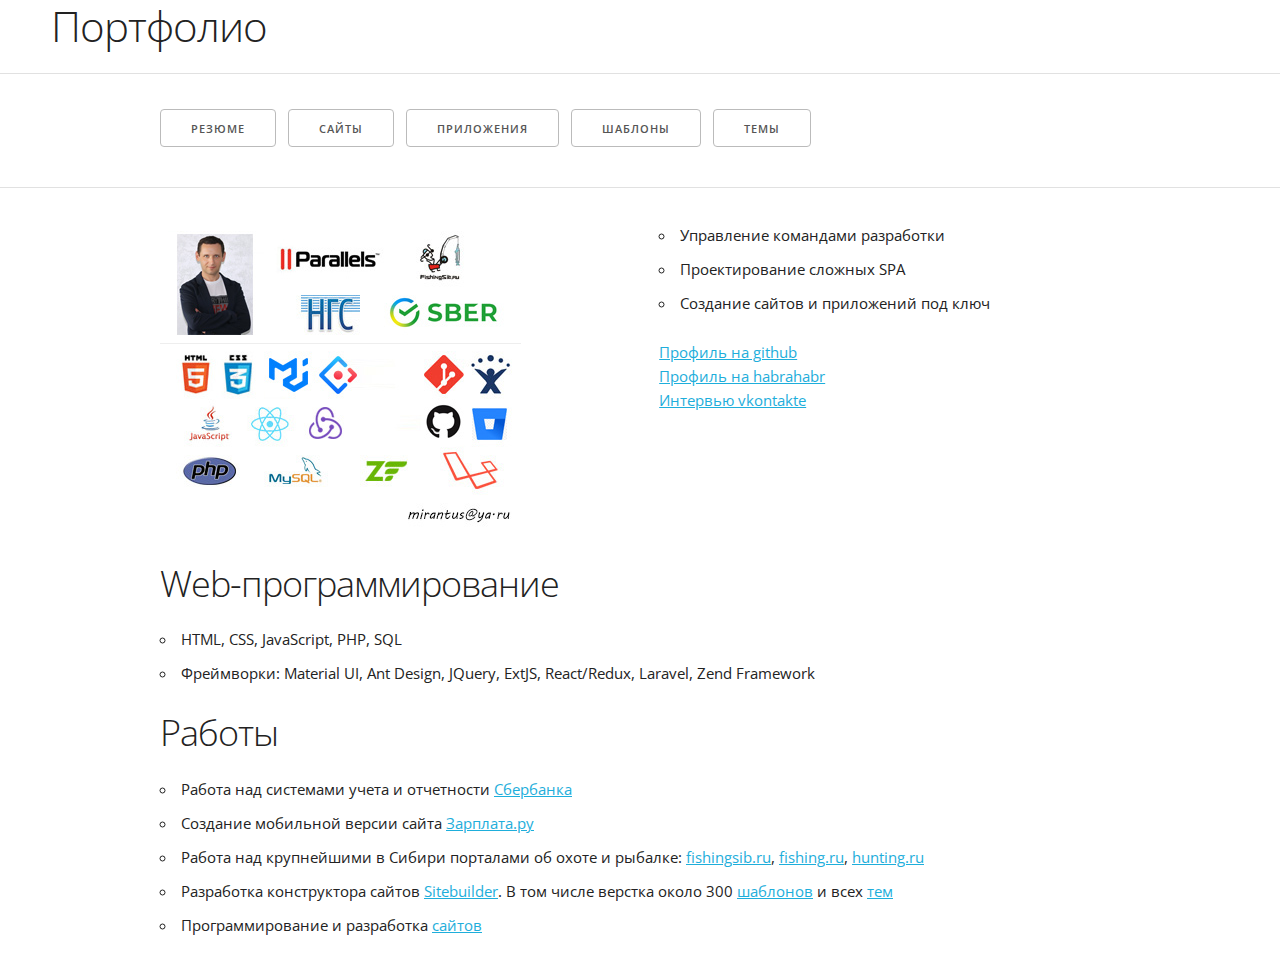
<file: docs/index.html>
<!doctype html>
<html lang="ru">
<head>
    <meta http-equiv="Content-type" content="text/html; charset=utf-8">
    <title>Портфолио - Резюме</title>
    <meta name="viewport" content="width=device-width, initial-scale=1.0"/>
    <link rel="stylesheet" href="css/main.css">
    <script defer src="js/common.js" type="module"></script>
</head>

<body>
<header></header>

<div class="container">
    <div class="row">
        <div class="six columns">
            <p>
                <img src="images/resume.jpg" alt="">
            </p>
        </div>
        <div class="six columns">
            <ul>
                <li>Управление командами разработки</li>
                <li>Проектирование сложных SPA</li>
                <li>Создание сайтов и приложений под ключ</li>
            </ul>
            <p>
                <a href="https://github.com/Mirantus">Профиль на github</a><br>
                <a href="https://habr.com/ru/users/Mirantus/">Профиль на habrahabr</a><br>
                <a href="https://vk.com/wall-20629724_1438527">Интервью vkontakte</a>
            </p>
        </div>
    </div>

    <h3>Web-программирование</h3>
    <ul>
        <li>HTML, CSS, JavaScript, PHP, SQL</li>
        <li>Фреймворки: Material UI, Ant Design, JQuery, ExtJS, React/Redux, Laravel, Zend Framework</li>
    </ul>

    <h3>Работы</h3>
    <ul>
        <li>Работа над системами учета и отчетности <a href="http://www.sberbank.ru/">Сбербанка</a></li>
        <li>Создание мобильной версии сайта <a href="https://zarplata.ru">Зарплата.ру</a></li>
        <li>Работа над крупнейшими в Сибири порталами об охоте и рыбалке: <a
                href="https://www.fishingsib.ru/">fishingsib.ru</a>, <a href="https://www.fishing.ru/">fishing.ru</a>,
            <a
                    href="https://www.hunting.ru/">hunting.ru</a></li>
        <li>Разработка конструктора сайтов <a href="https://www.plesk.com/extensions/offer-web-presence-builder/">Sitebuilder</a>.
            В том числе верстка около 300 <a href="templates/">шаблонов</a> и всех <a href="skins/">тем</a></li>
        <li>Программирование и разработка <a href="sites/">сайтов</a></li>
    </ul>
</div>
</body>
</html>
</file>
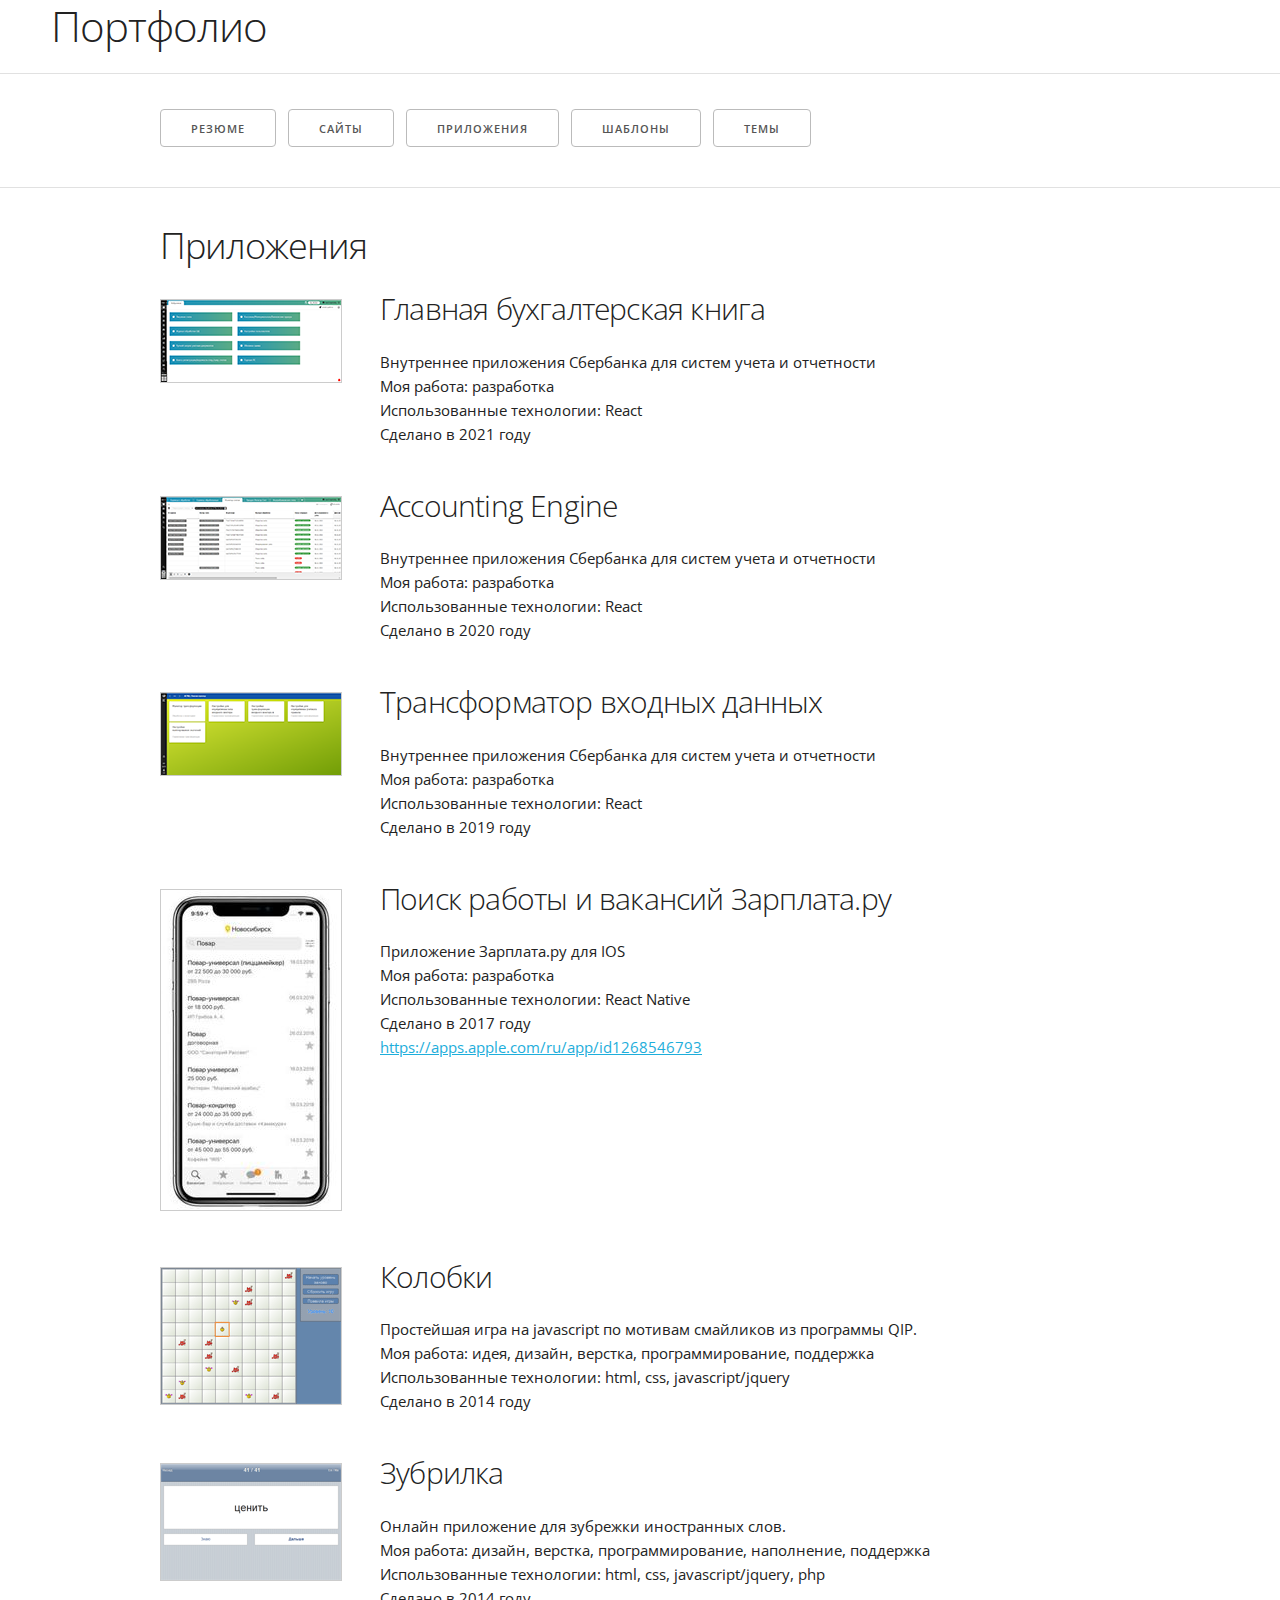
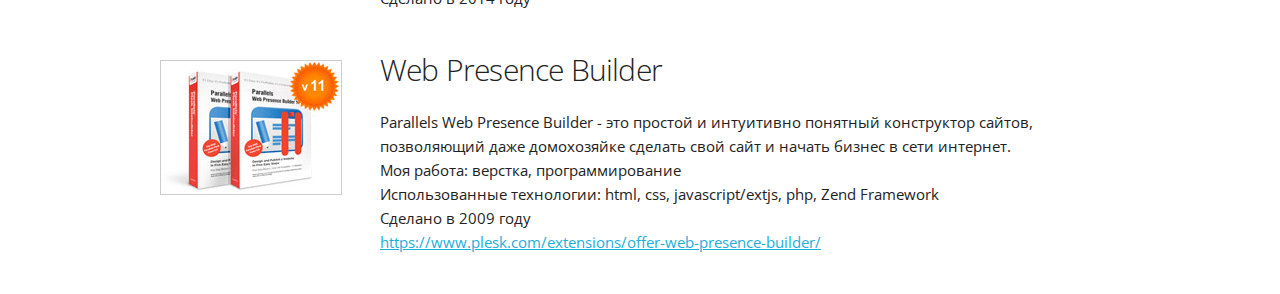
<file: docs/apps/index.html>
<!doctype html>
<html lang="ru">
<head>
    <meta http-equiv="Content-type" content="text/html; charset=utf-8">
    <title>Портфолио - Приложения</title>
    <meta name="viewport" content="width=device-width, initial-scale=1.0"/>
    <link rel="stylesheet" href="../css/main.css">
    <script defer src="../js/common.js" type="module"></script>
    <script defer src="page.js" type="module"></script>
</head>

<body>
<header></header>

<div class="container">
    <h3>Приложения</h3>
    <div id="items"></div>
</div>
</body>
</html>
</file>
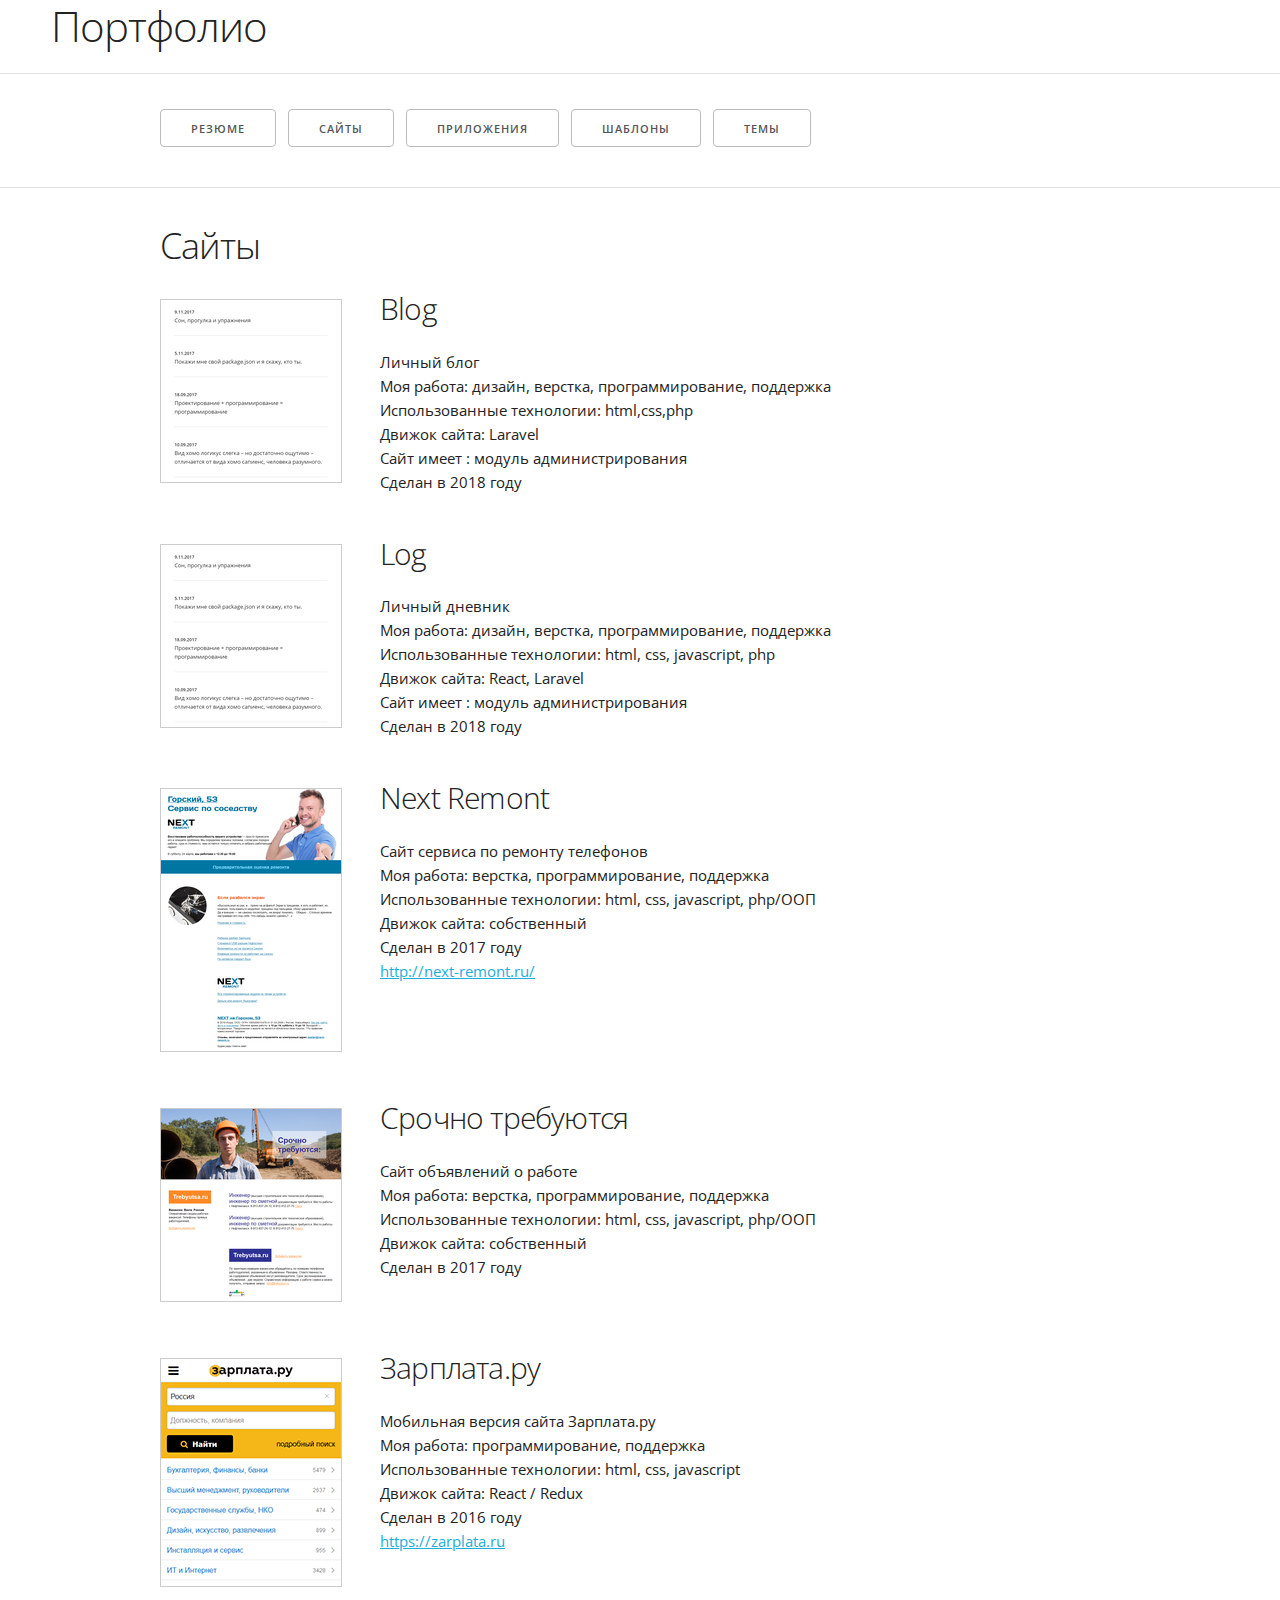
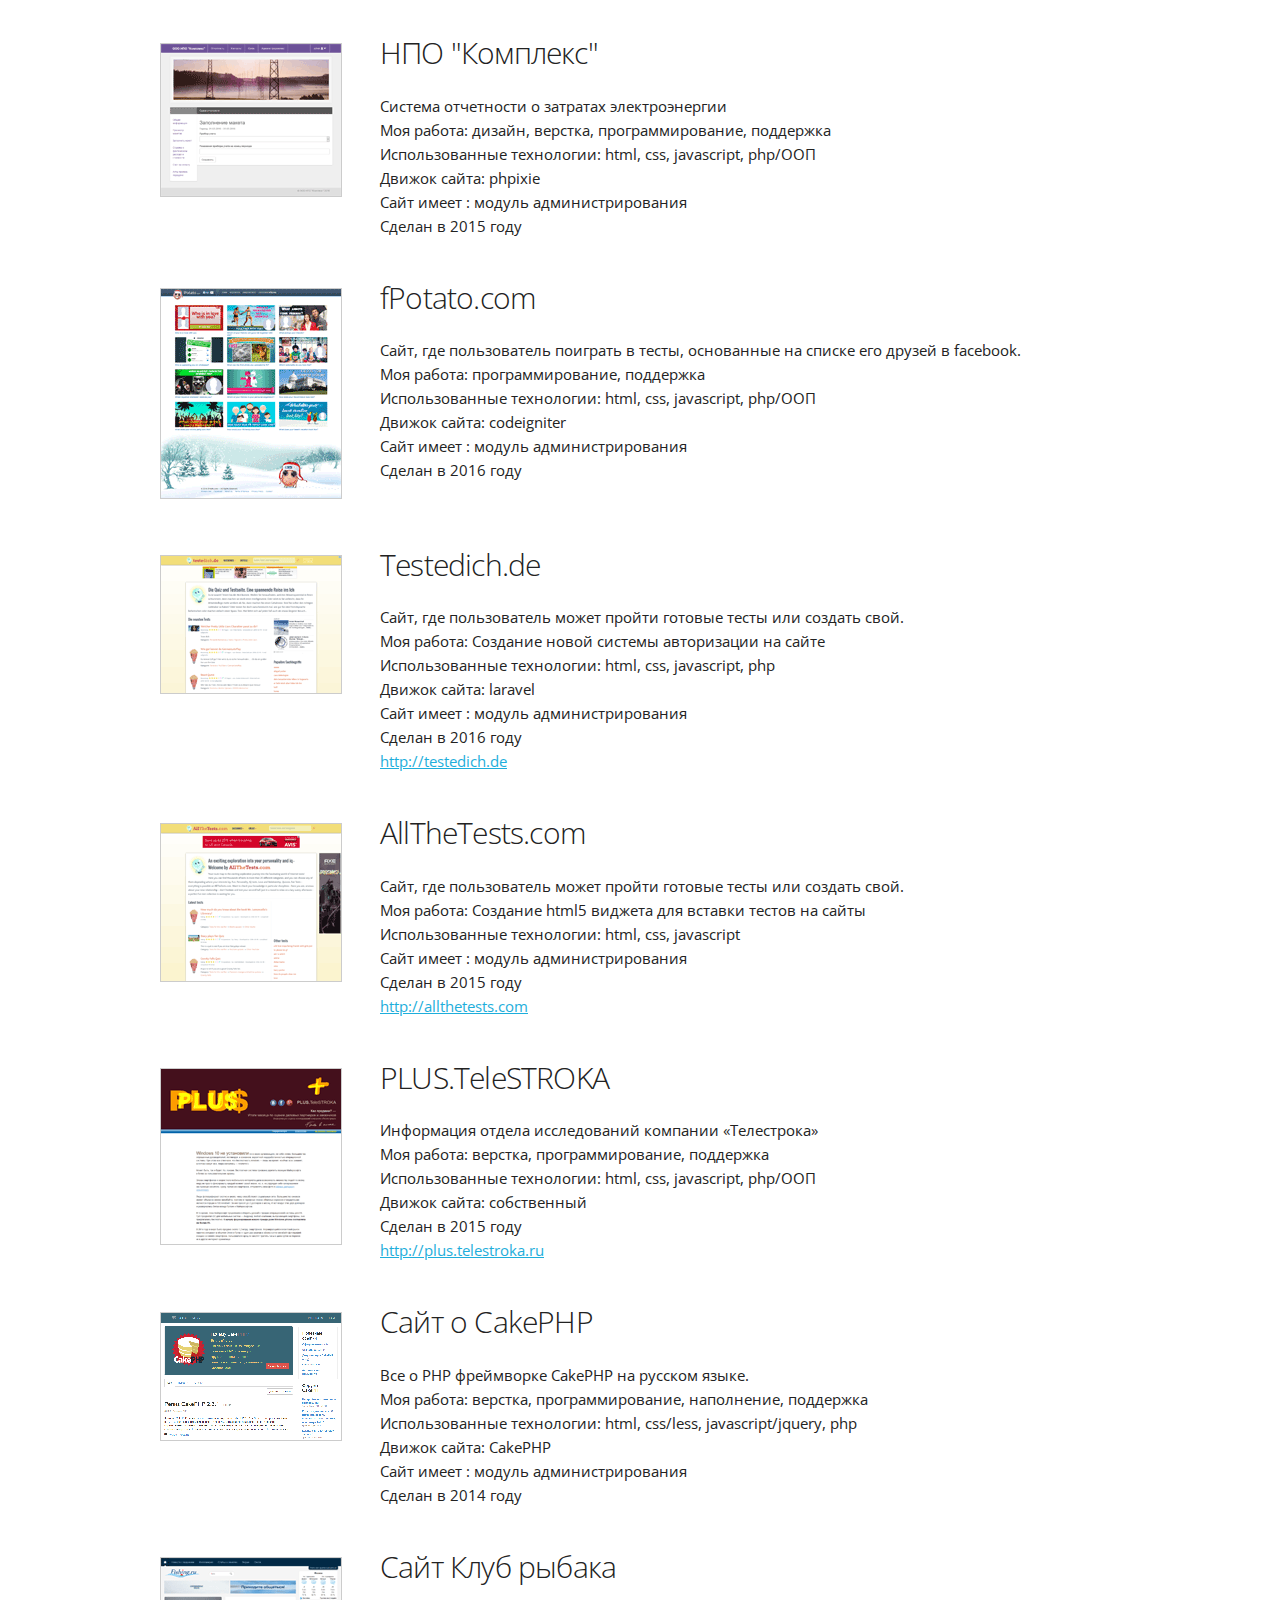
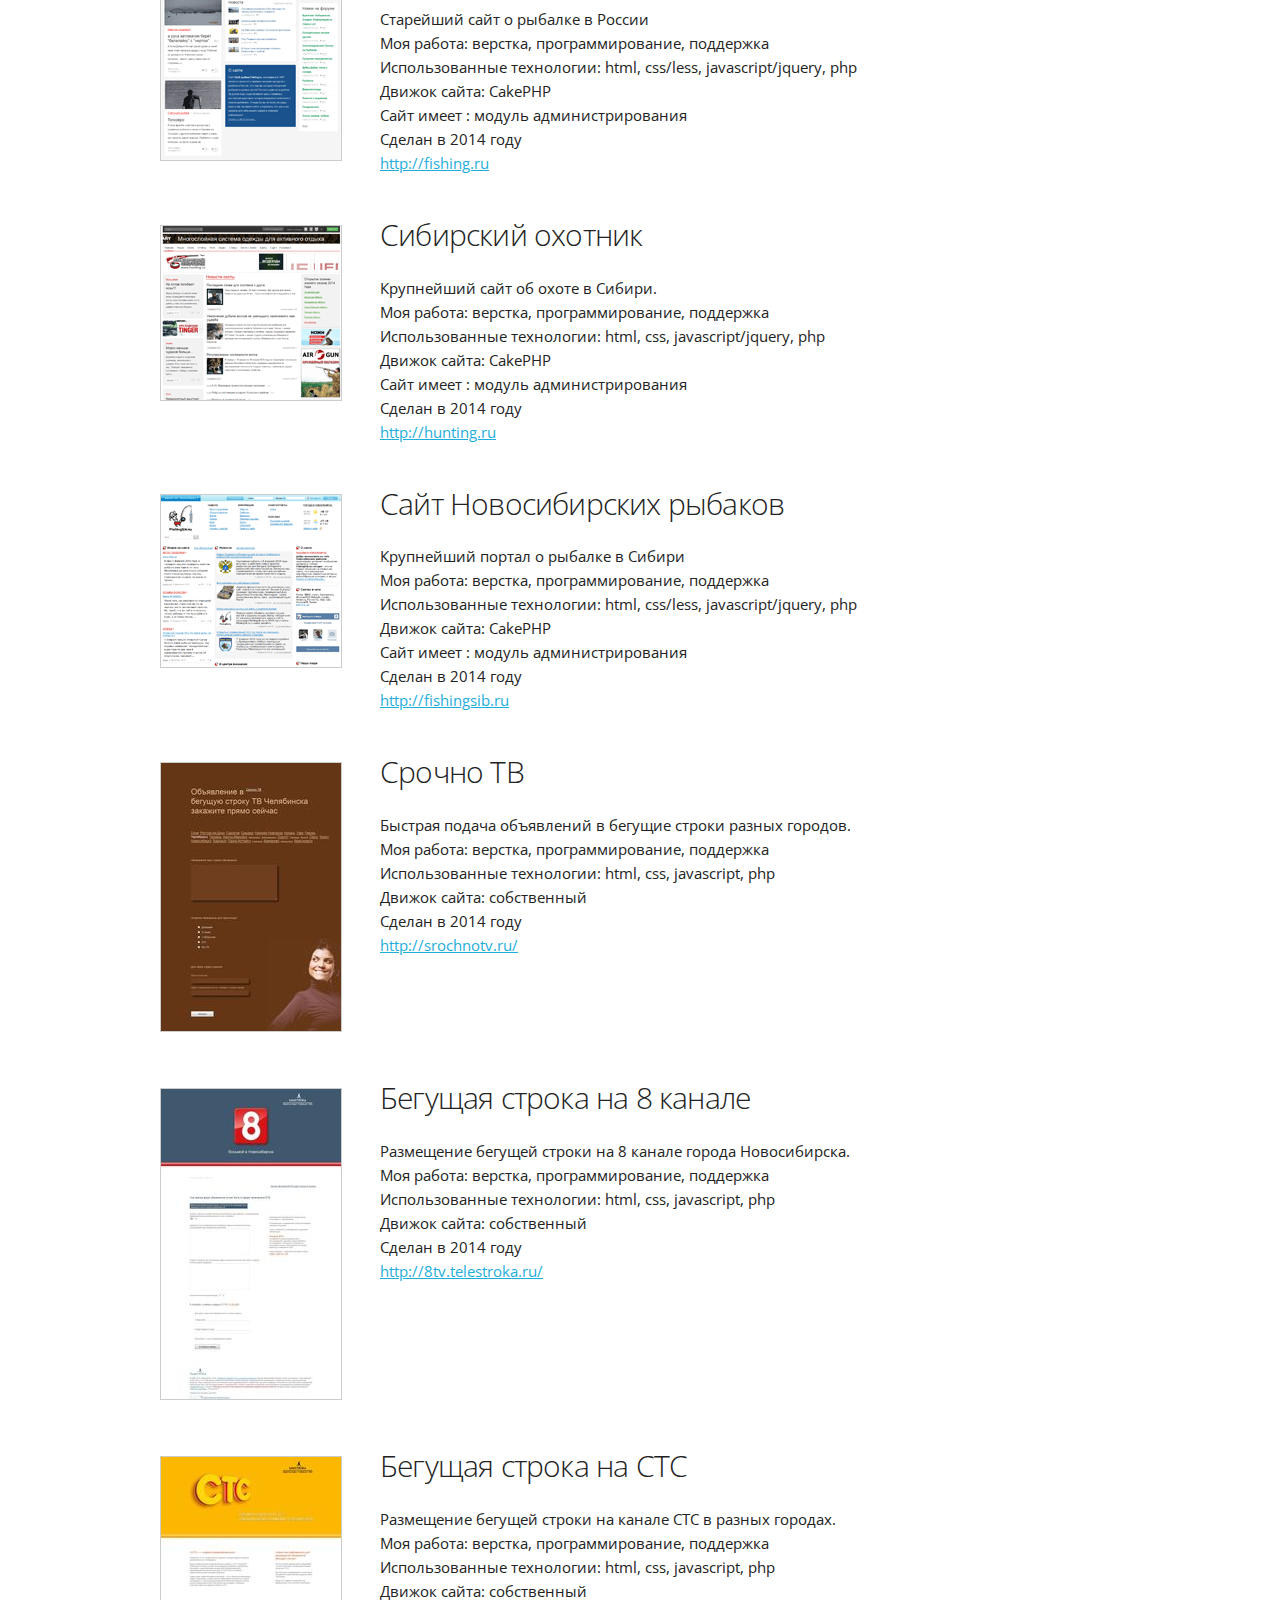
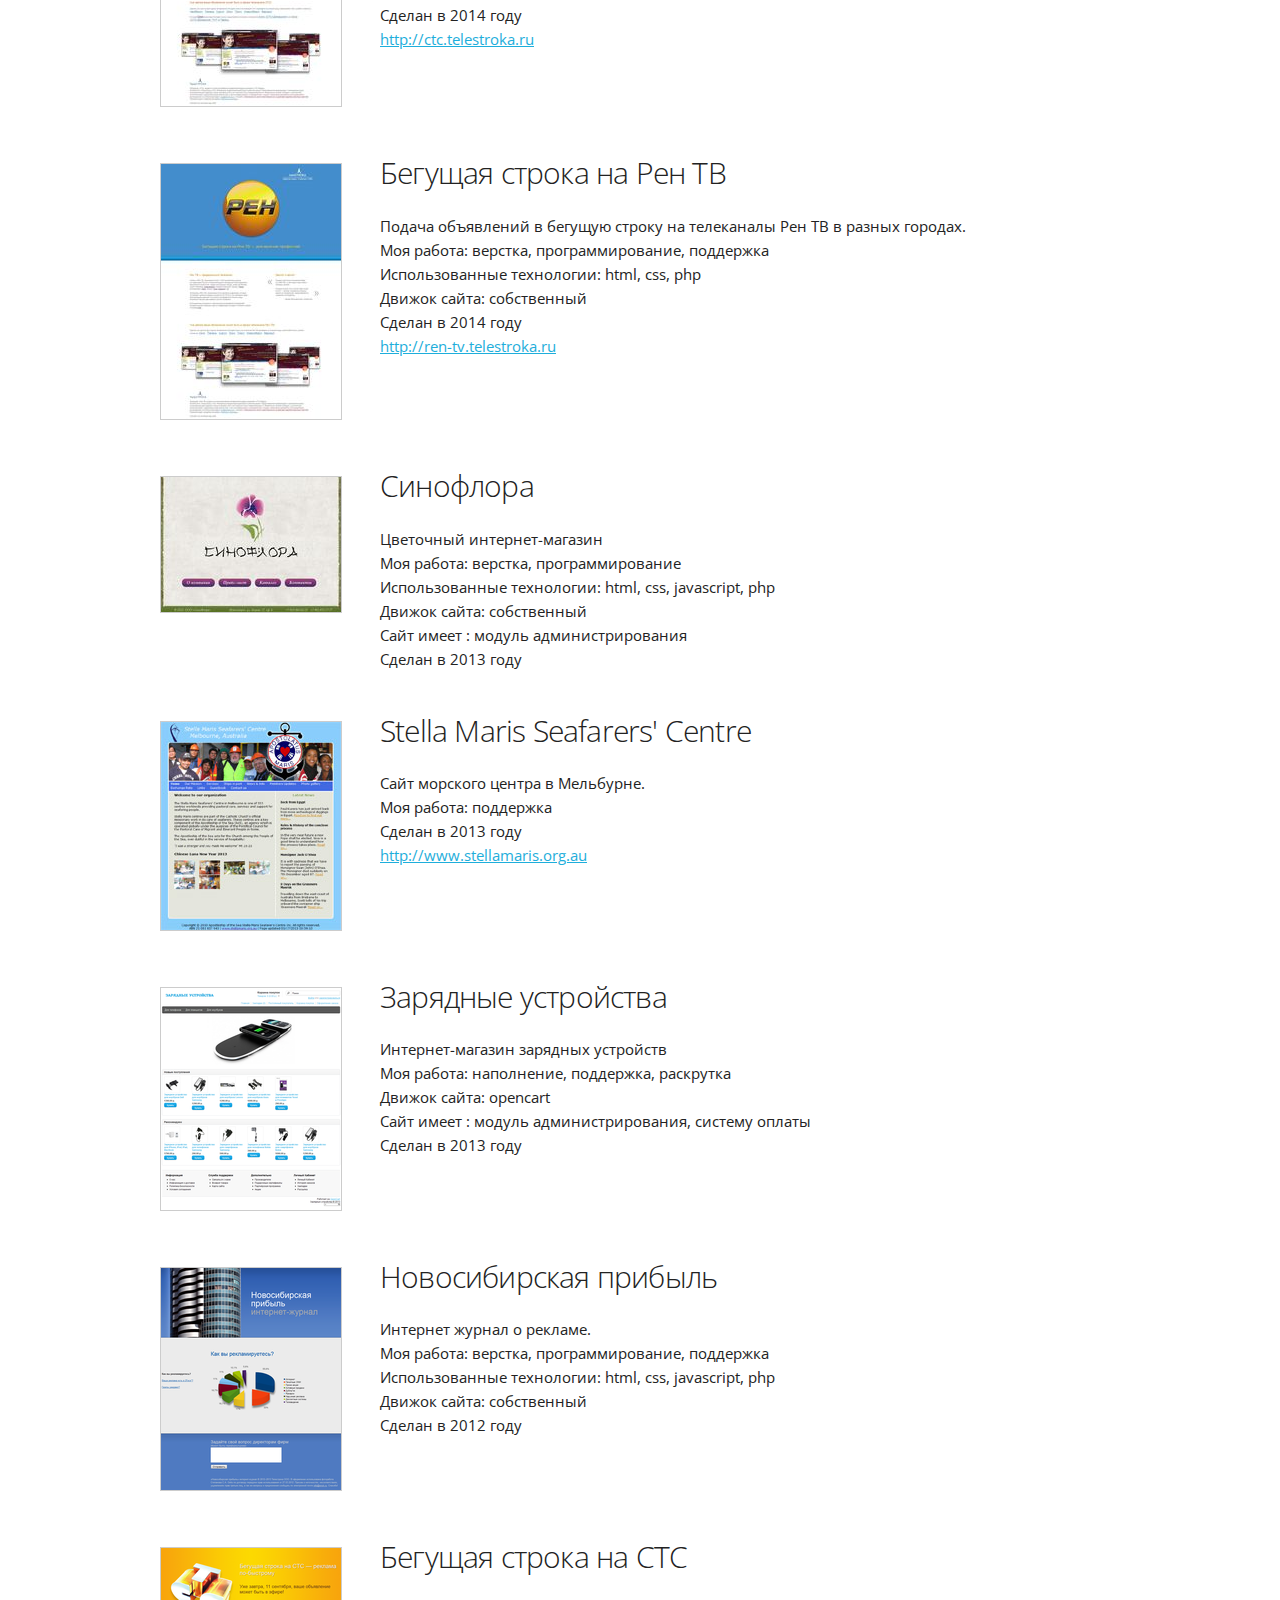
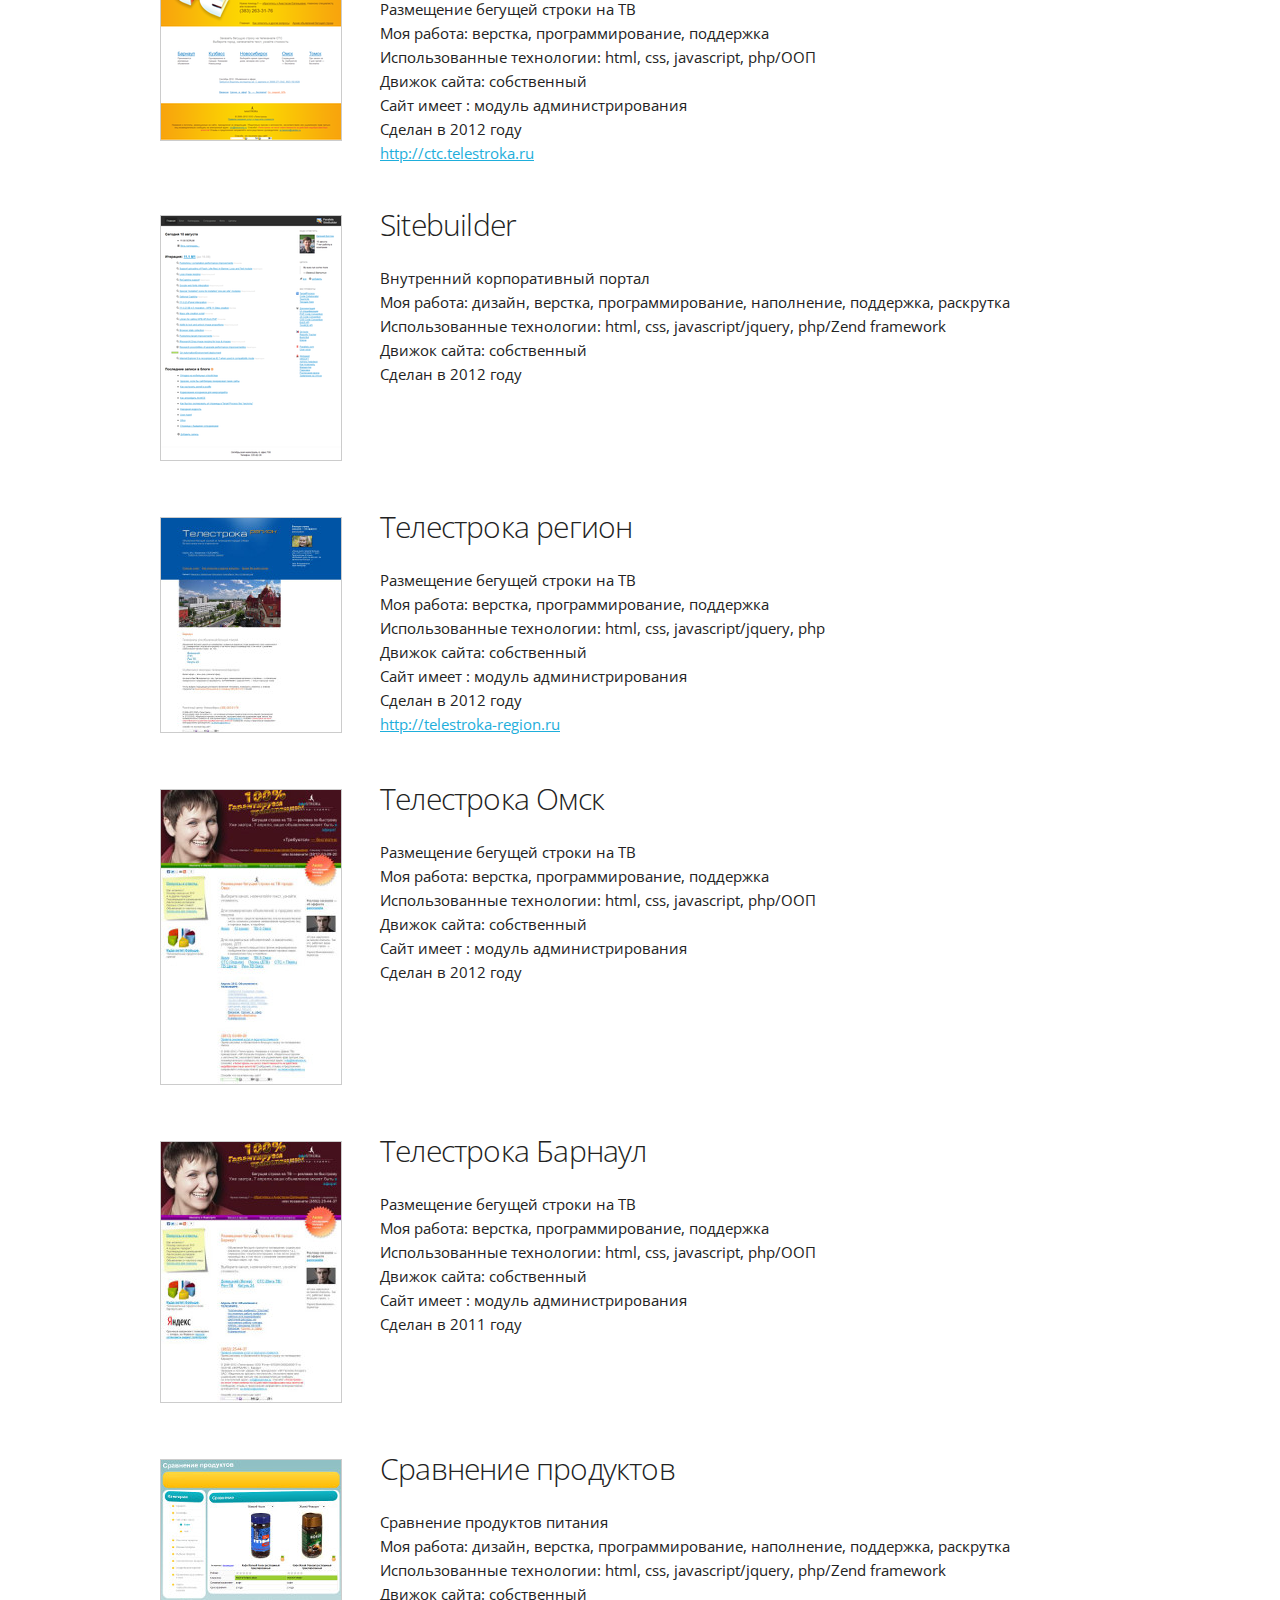
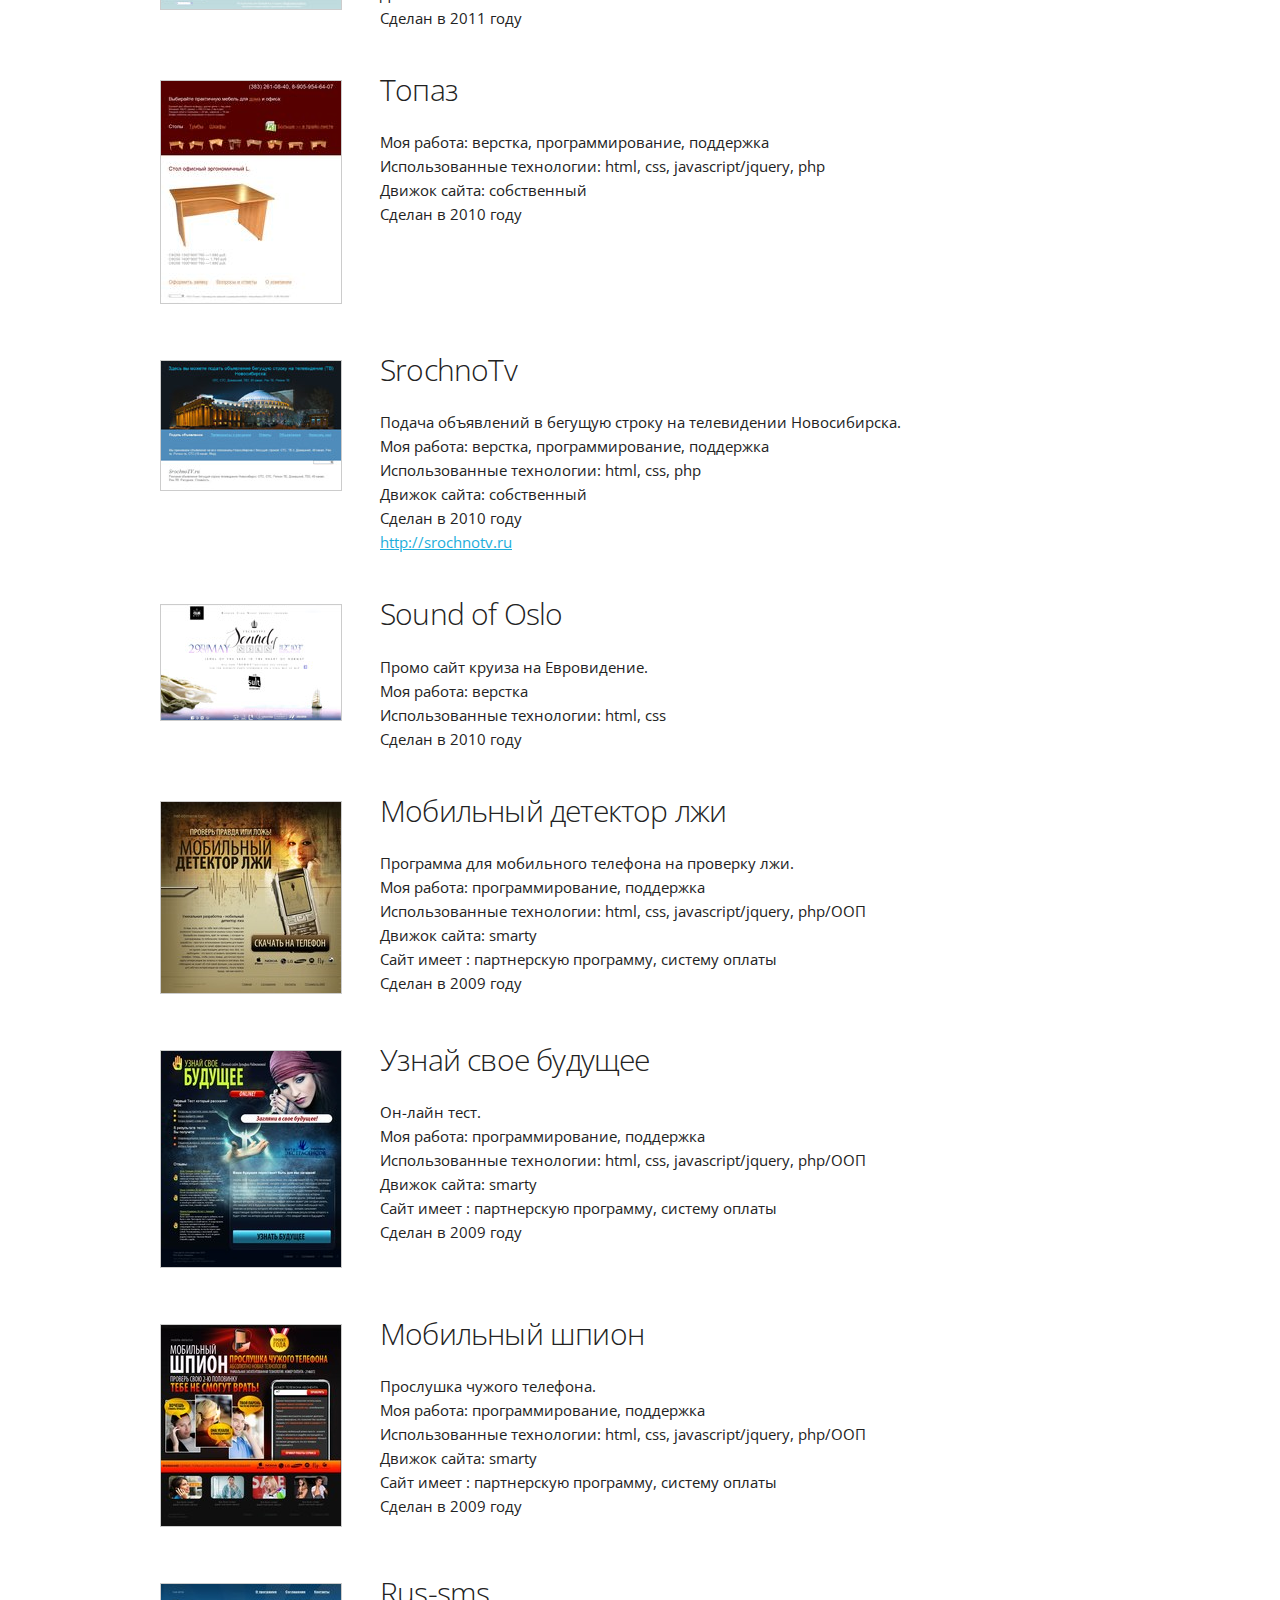
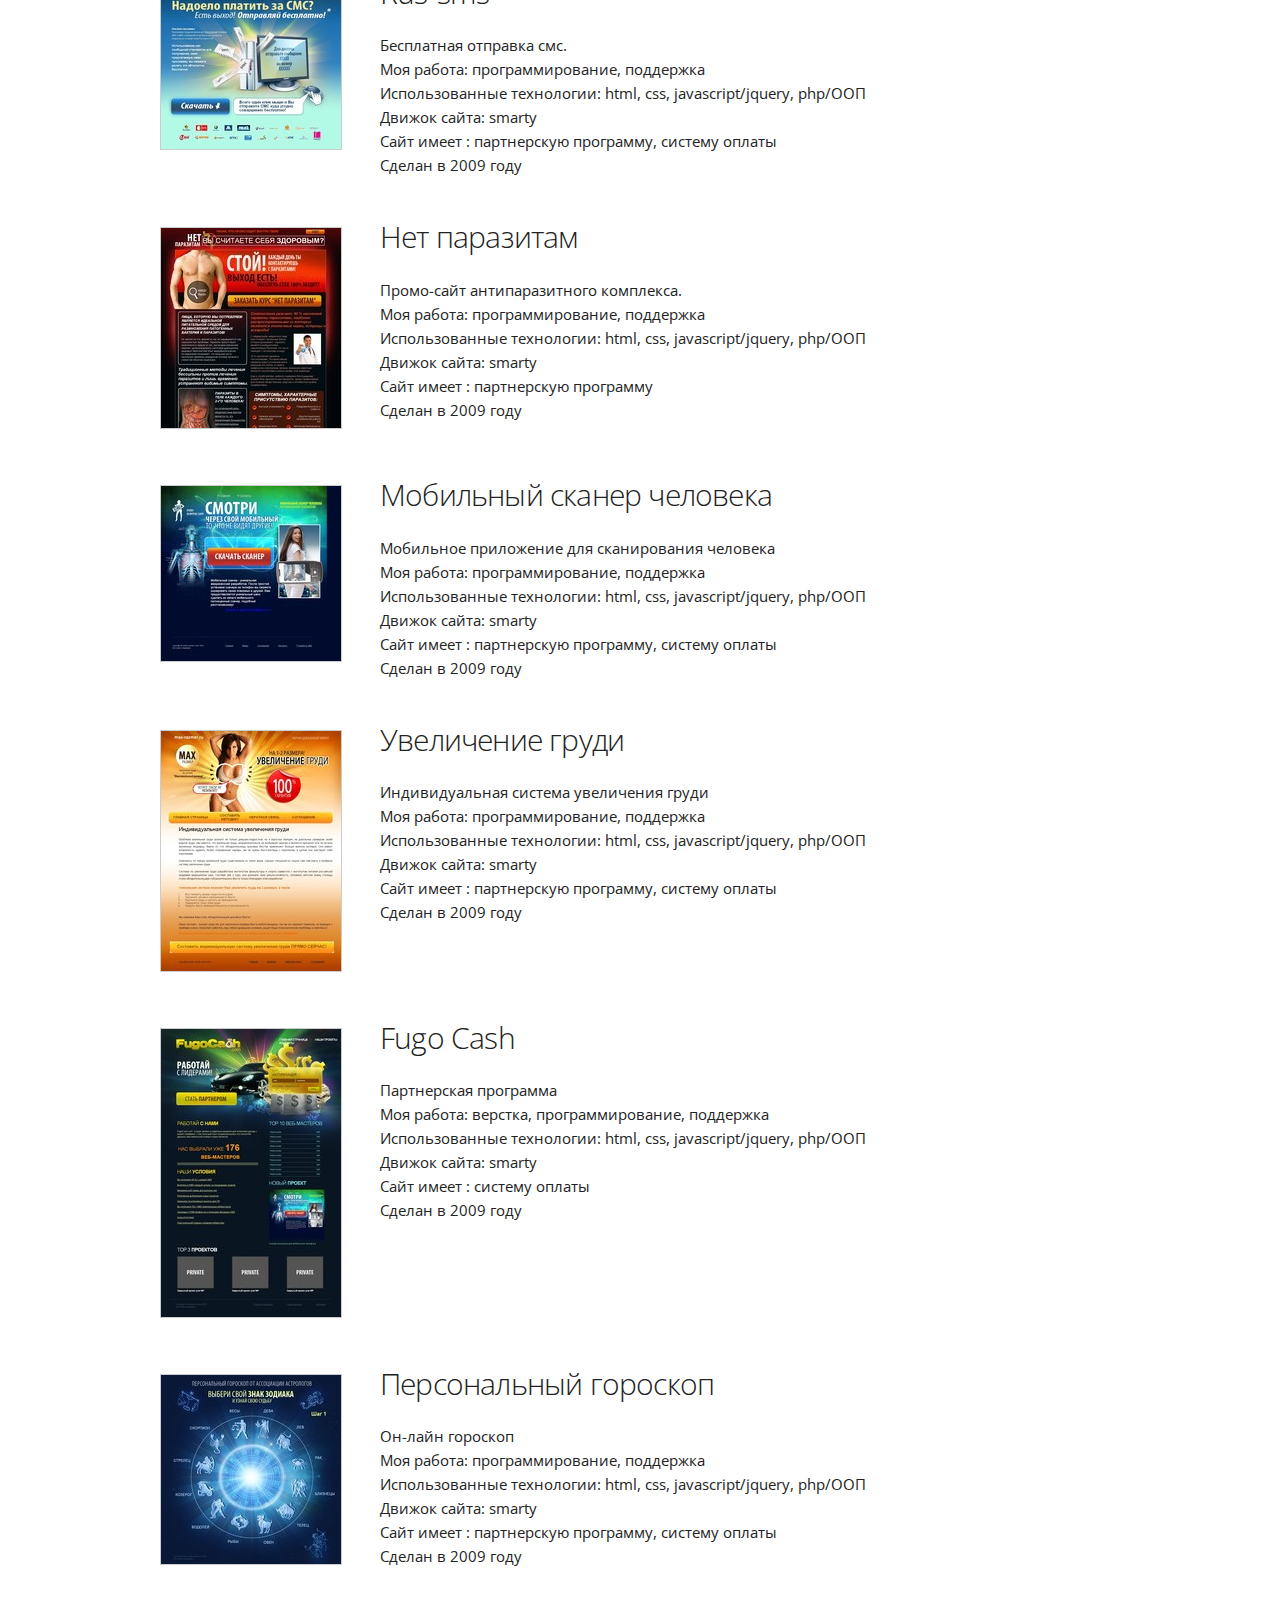
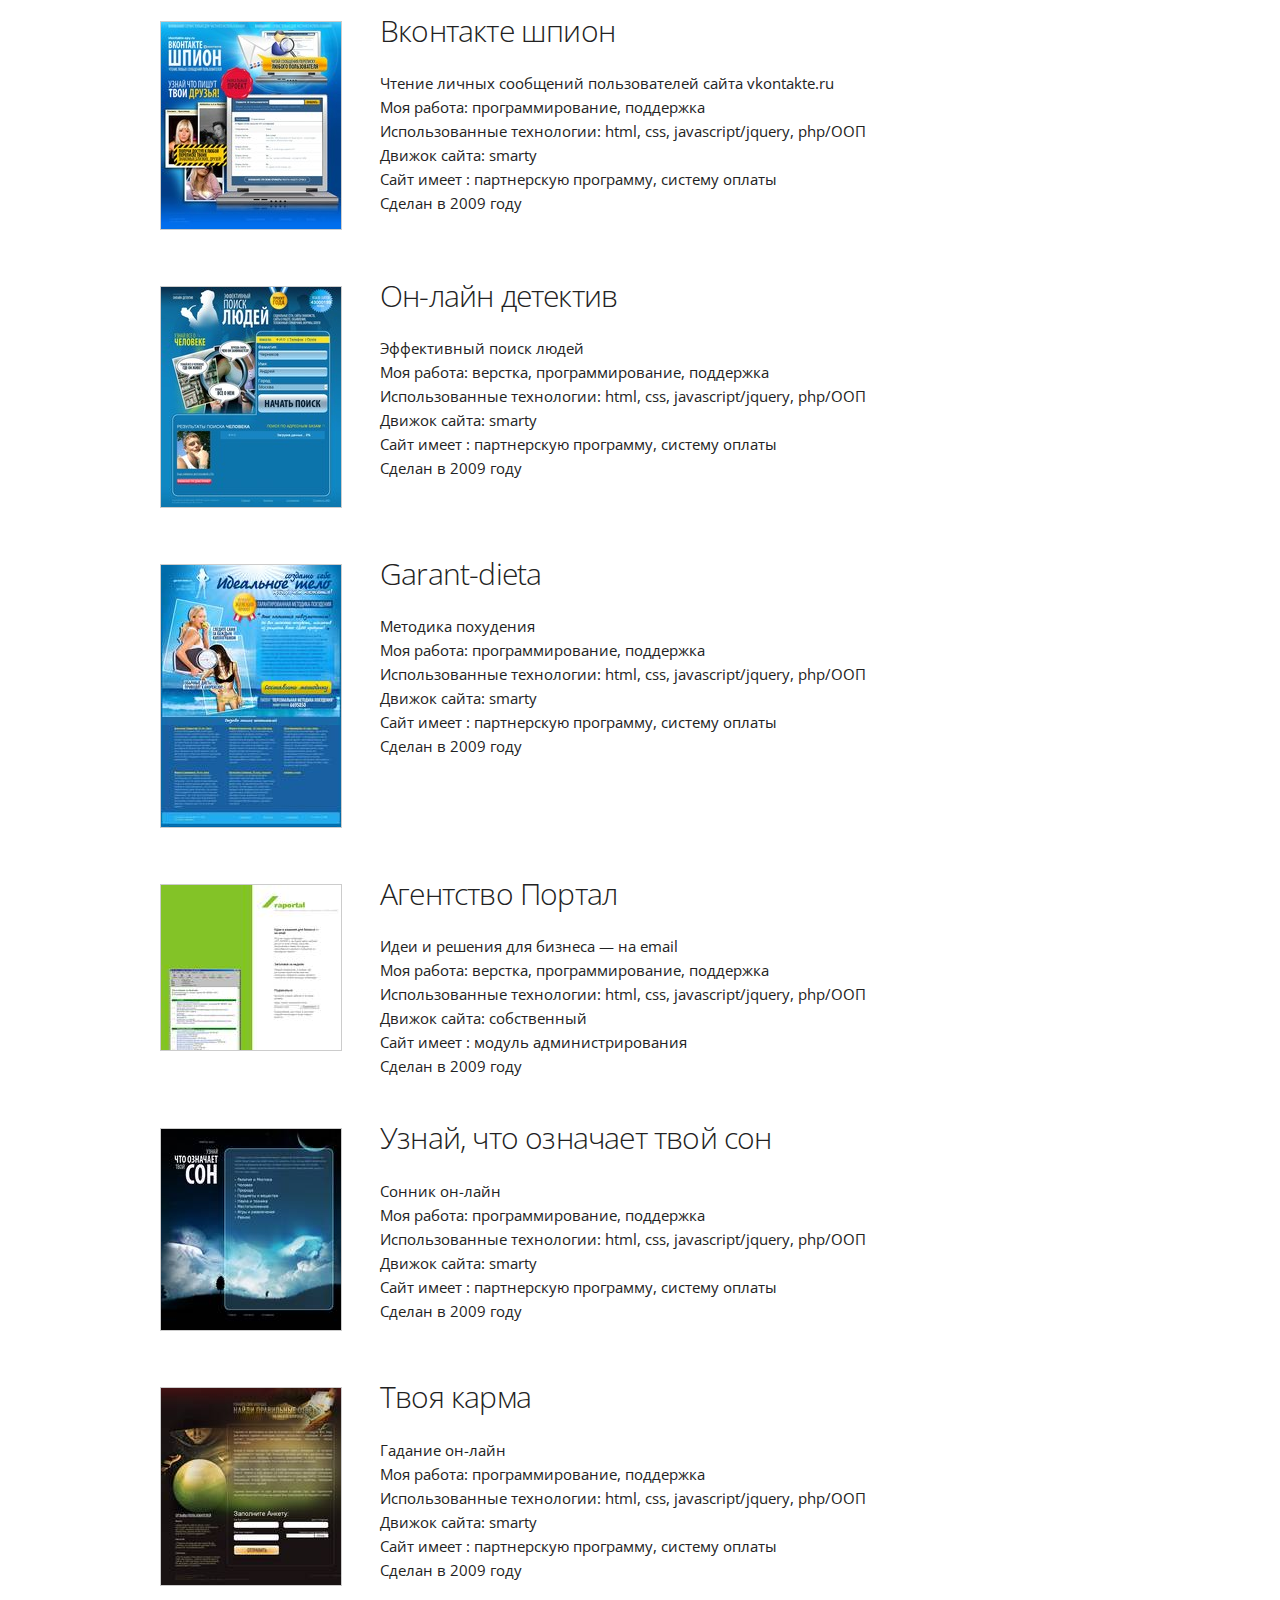
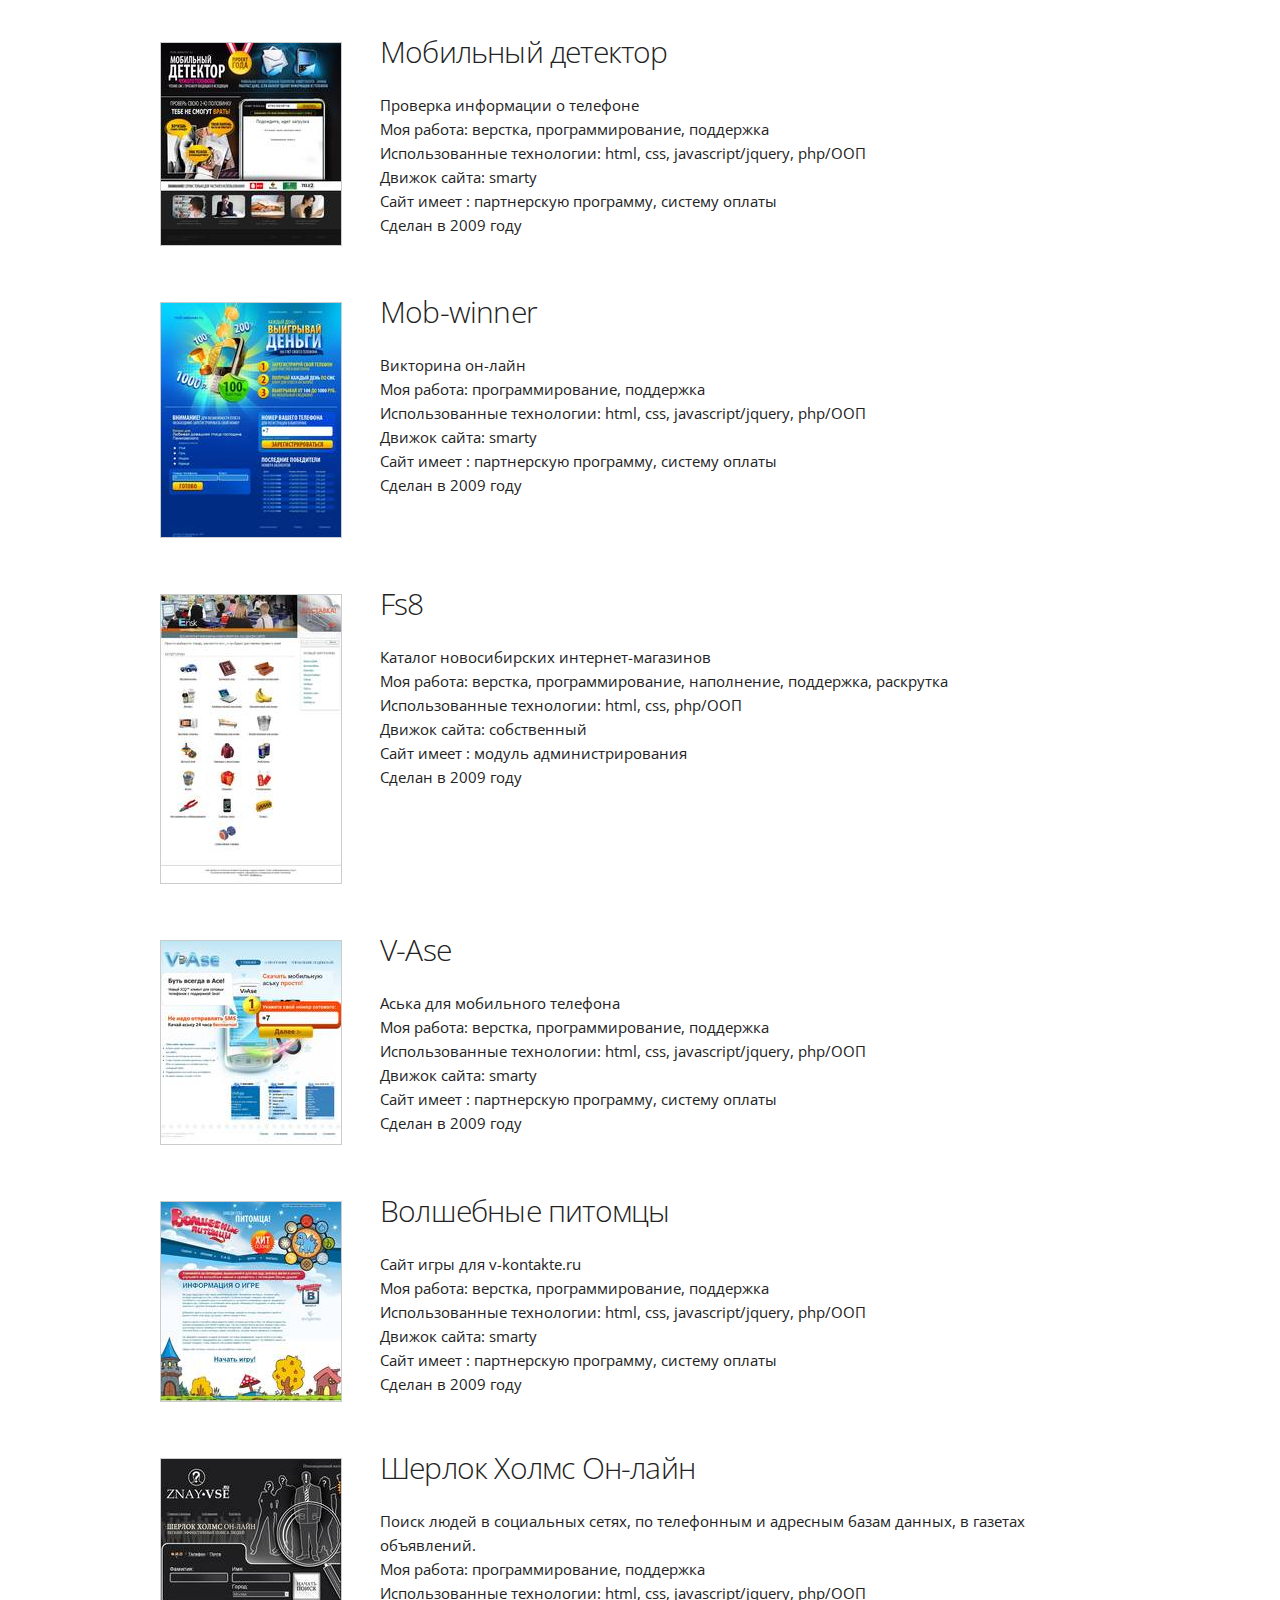
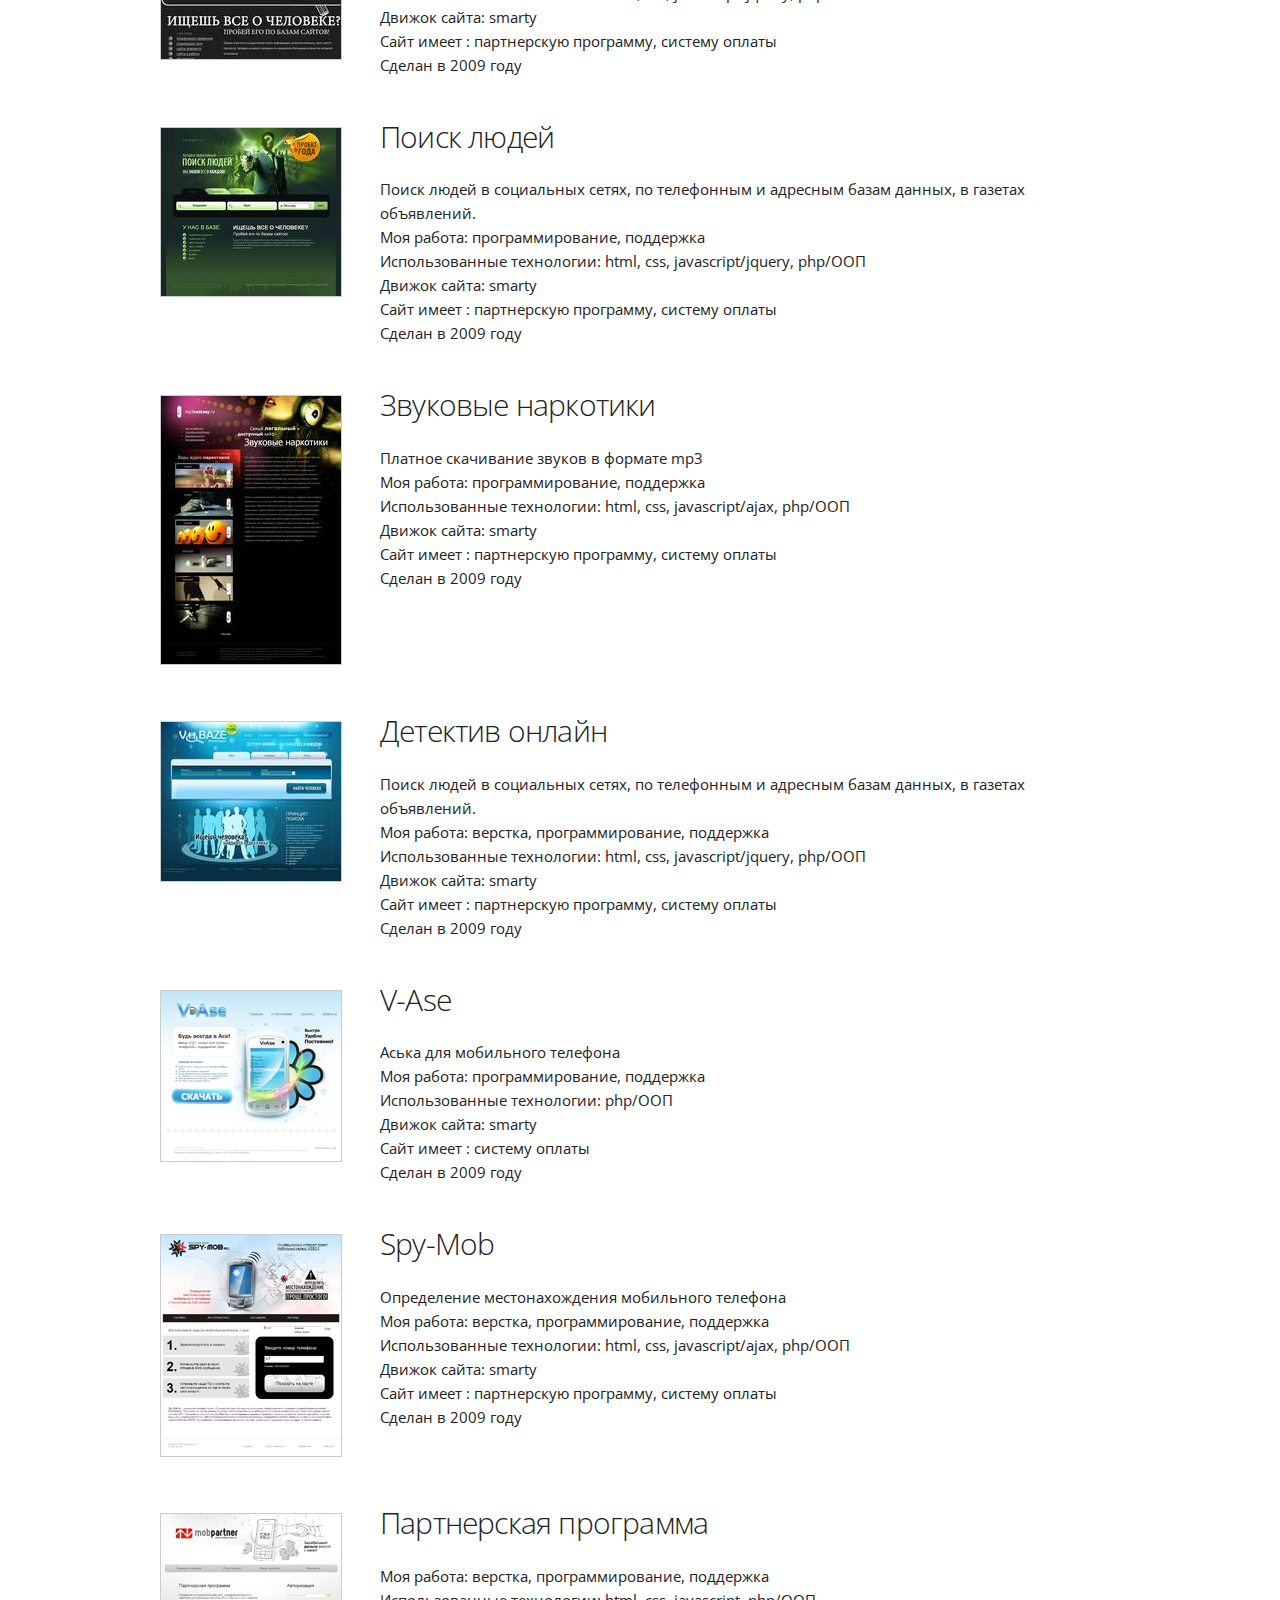
<file: docs/sites/index.html>
<!doctype html>
<html lang="ru">
<head>
    <meta http-equiv="Content-type" content="text/html; charset=utf-8">
    <title>Портфолио - Сайты</title>
    <meta name="viewport" content="width=device-width, initial-scale=1.0"/>
    <link rel="stylesheet" href="../css/main.css">
    <script defer src="../js/common.js" type="module"></script>
    <script defer src="page.js" type="module"></script>
</head>

<body>
<header></header>

<div class="container">
    <h3>Сайты</h3>
    <div id="items"></div>
</div>
</body>
</html>
</file>
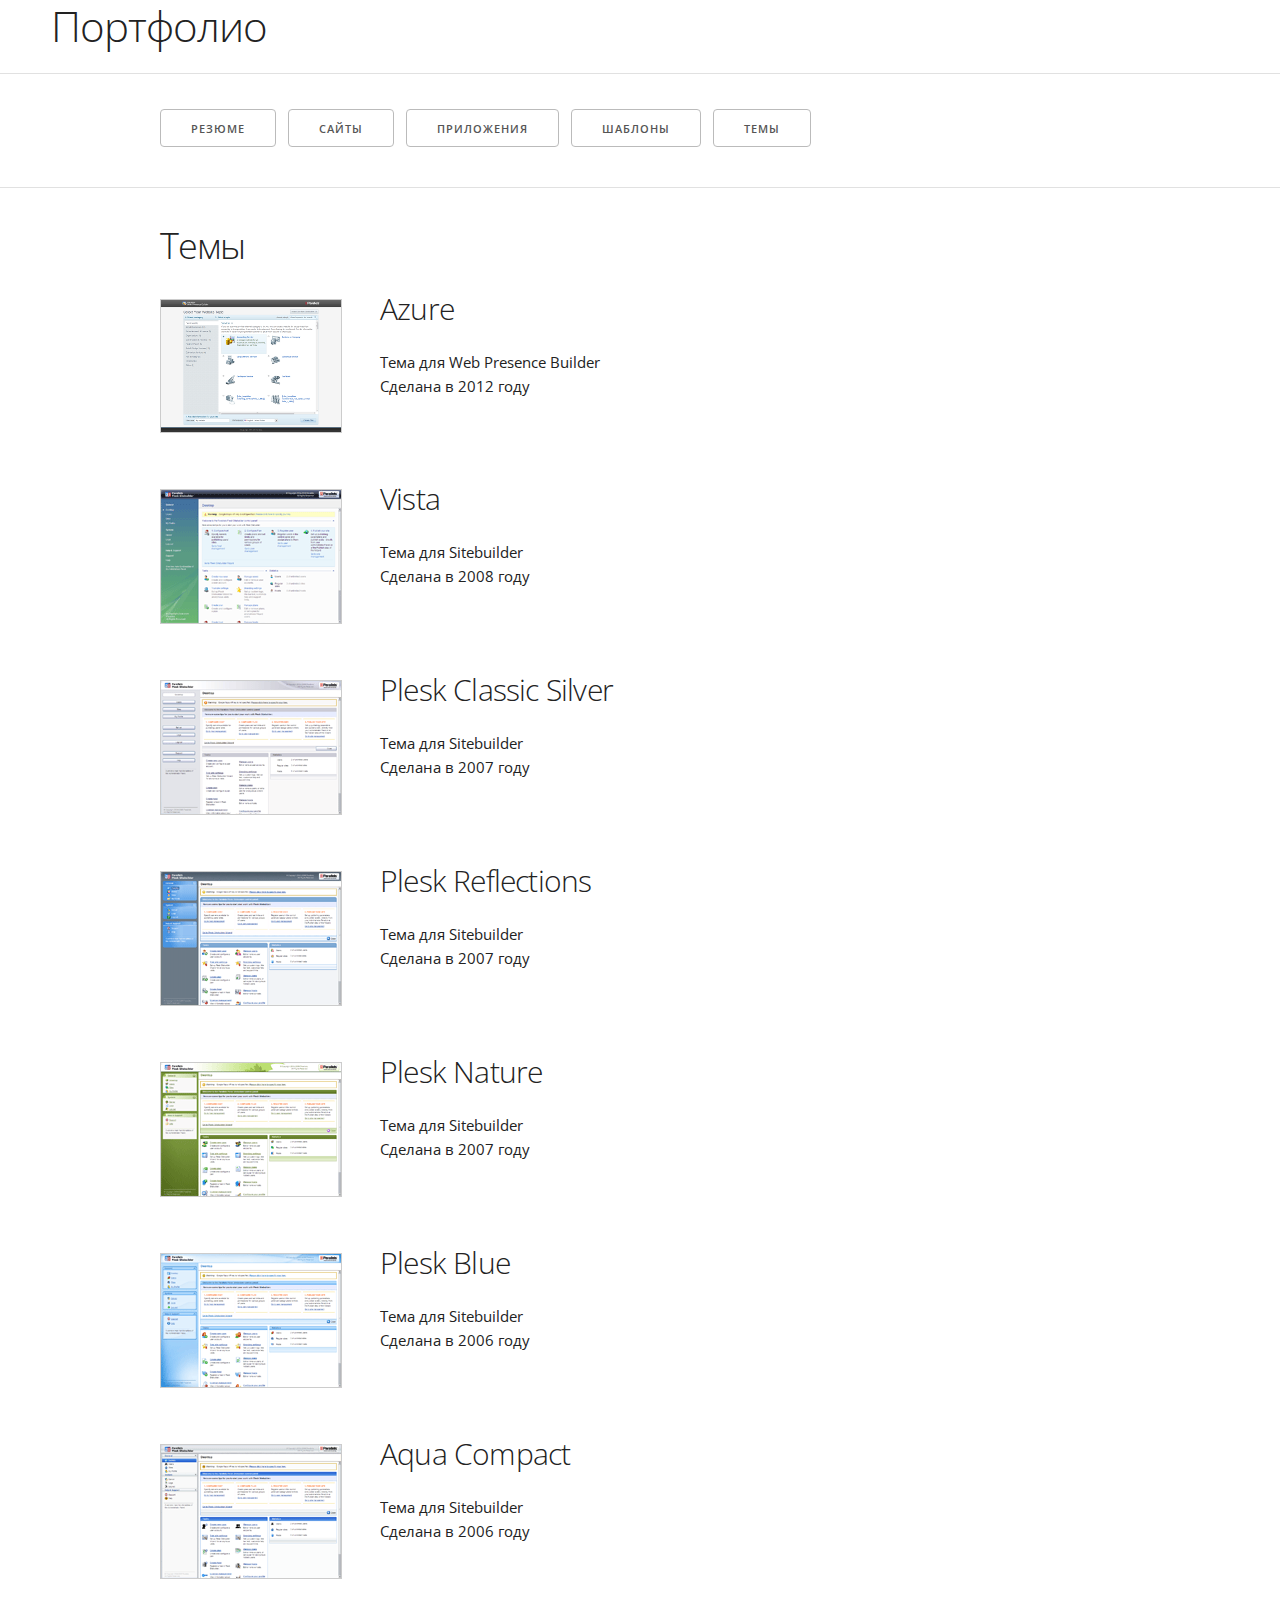
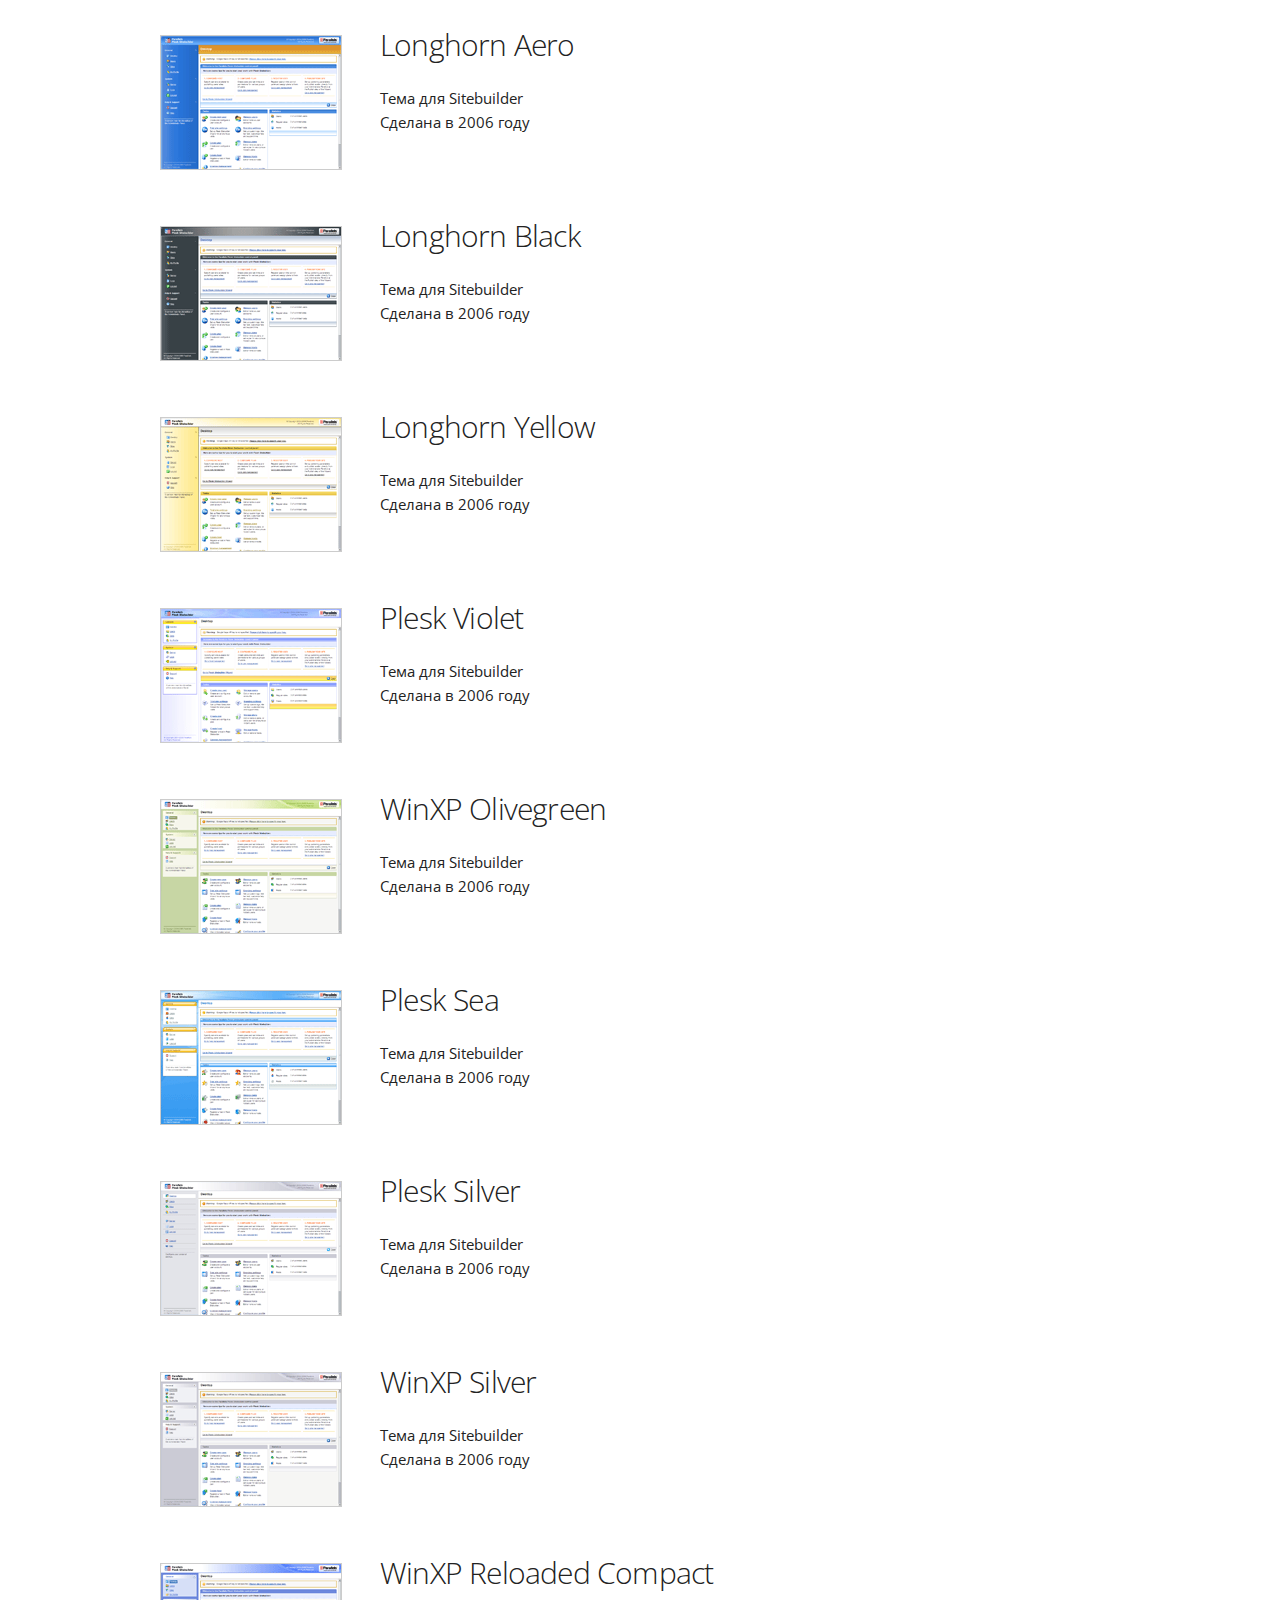
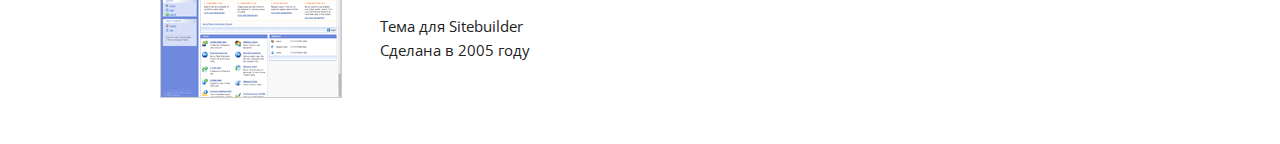
<file: docs/skins/index.html>
<!doctype html>
<html lang="ru">
<head>
    <meta http-equiv="Content-type" content="text/html; charset=utf-8">
    <title>Портфолио - Темы</title>
    <meta name="viewport" content="width=device-width, initial-scale=1.0"/>
    <link rel="stylesheet" href="../css/main.css">
    <script defer src="../js/common.js" type="module"></script>
    <script defer src="page.js" type="module"></script>
</head>

<body>
<header></header>

<div class="container">
    <h3>Темы</h3>
    <div id="items"></div>
</div>
</body>
</html>
</file>
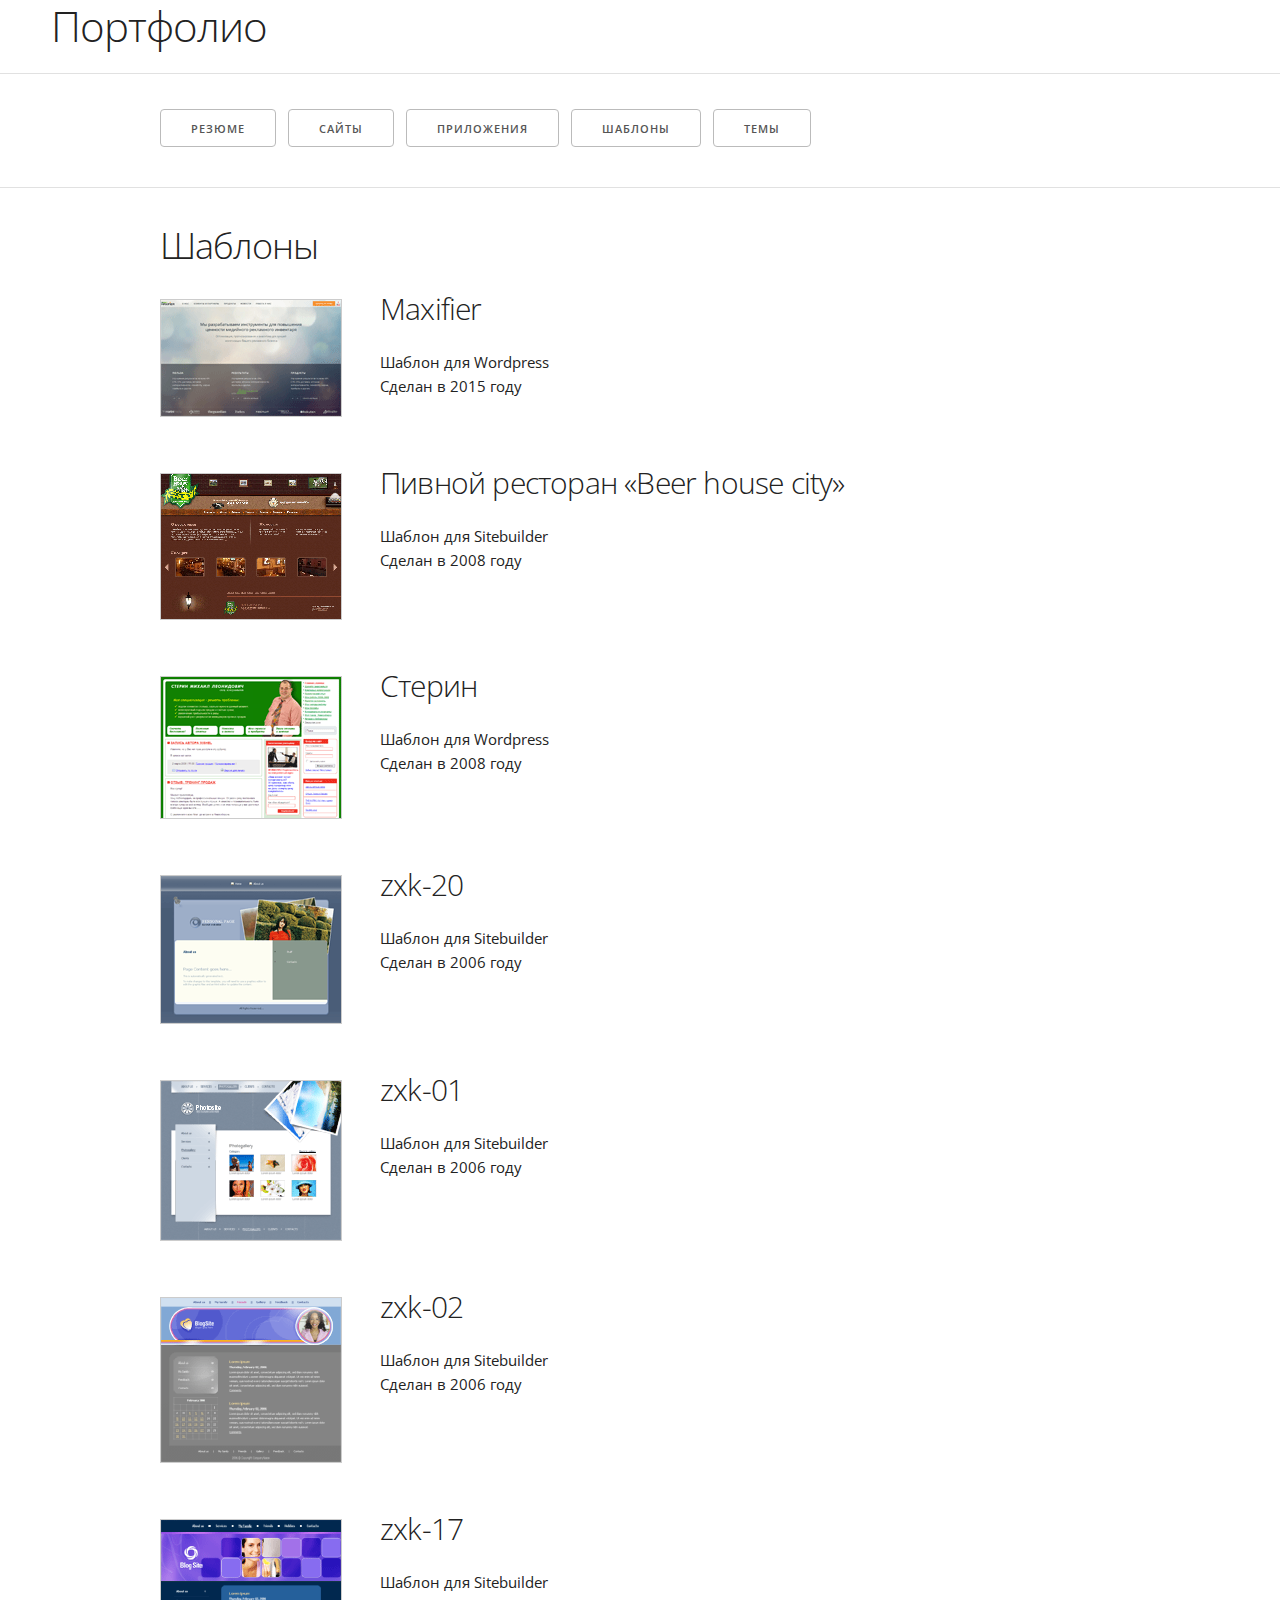
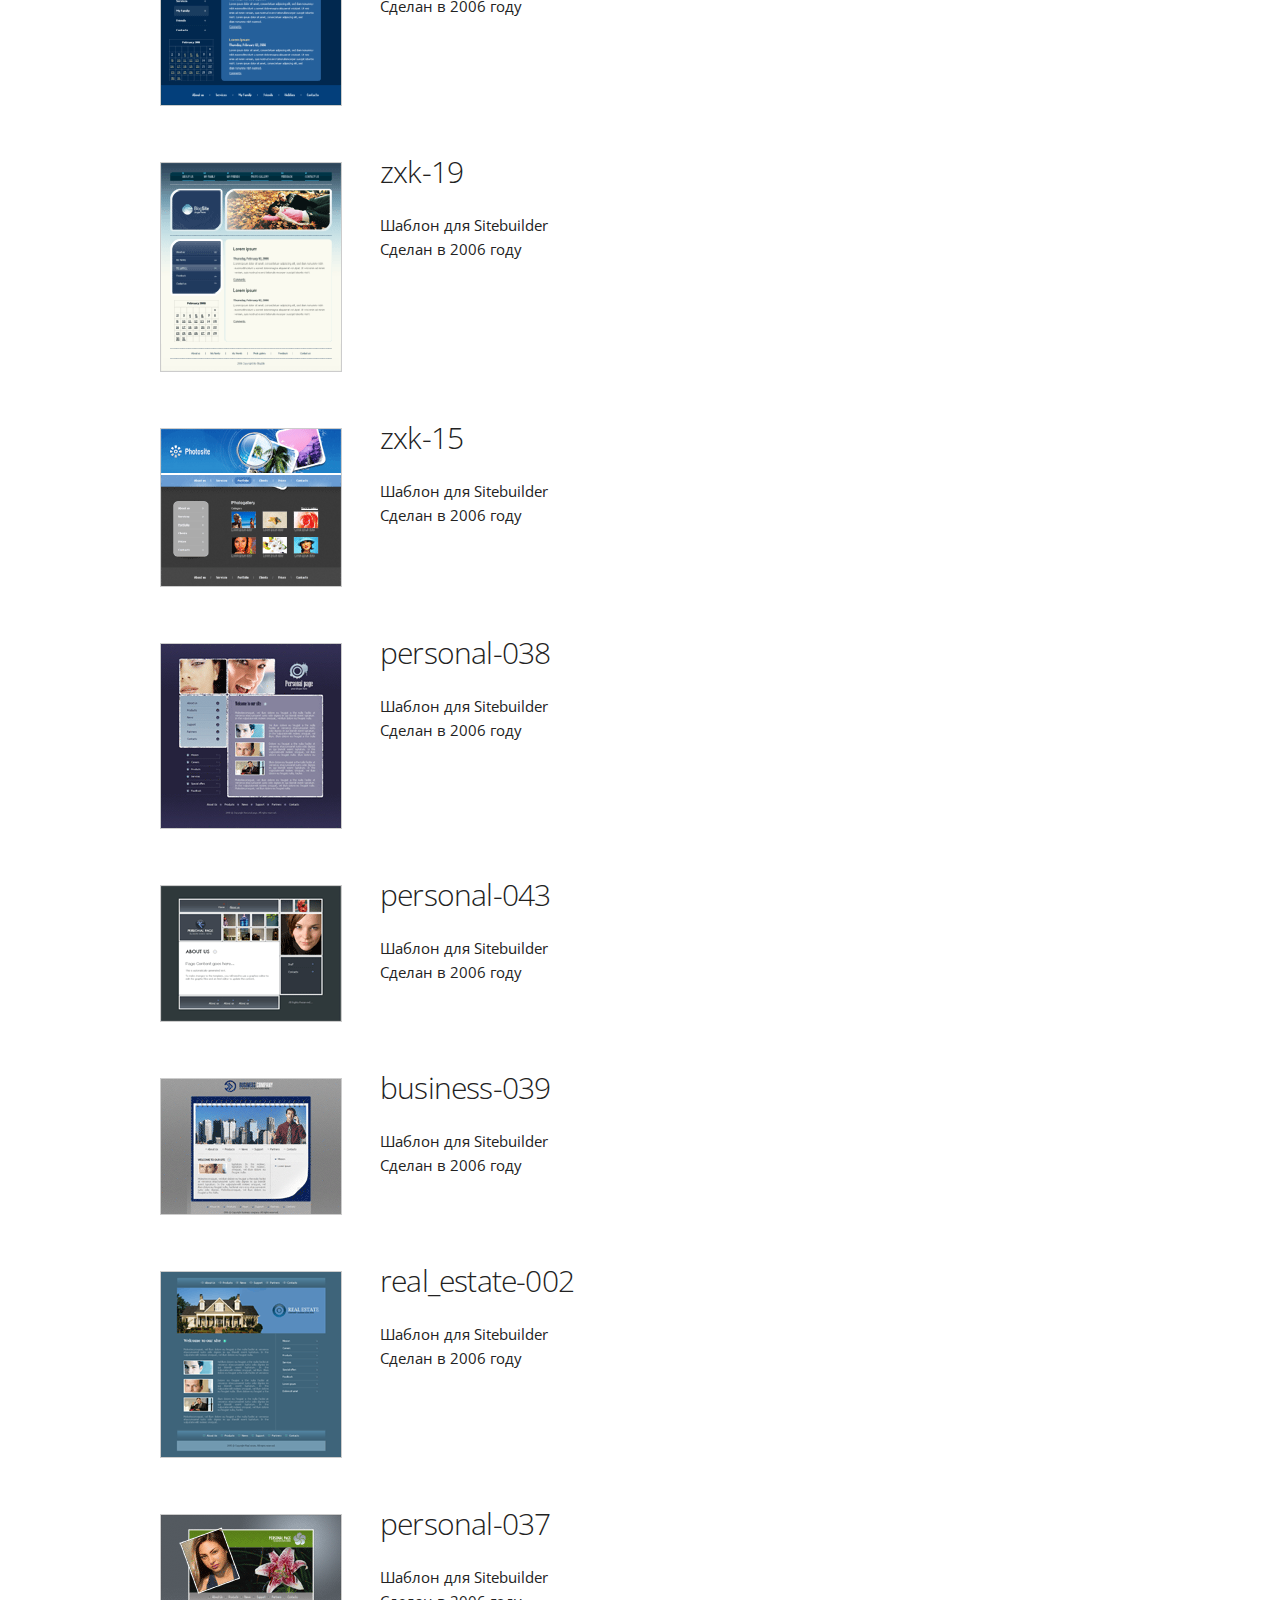
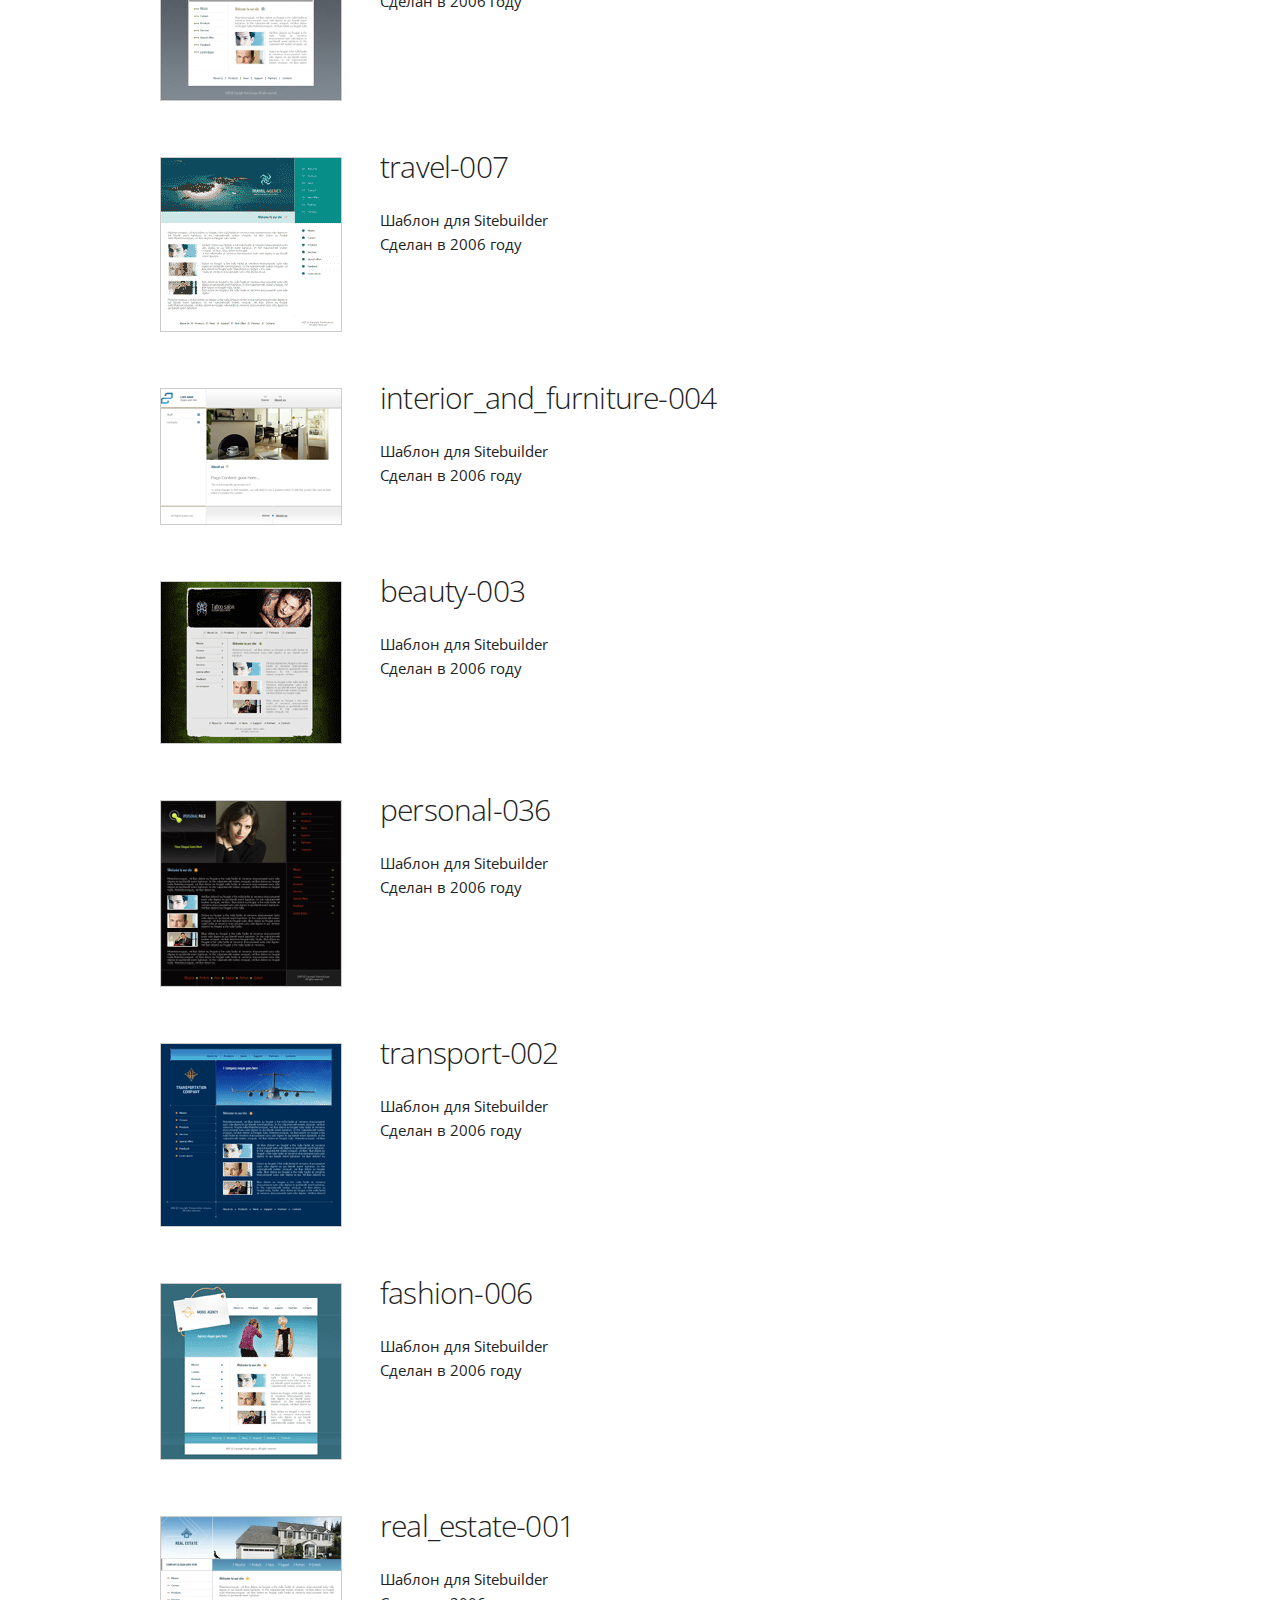
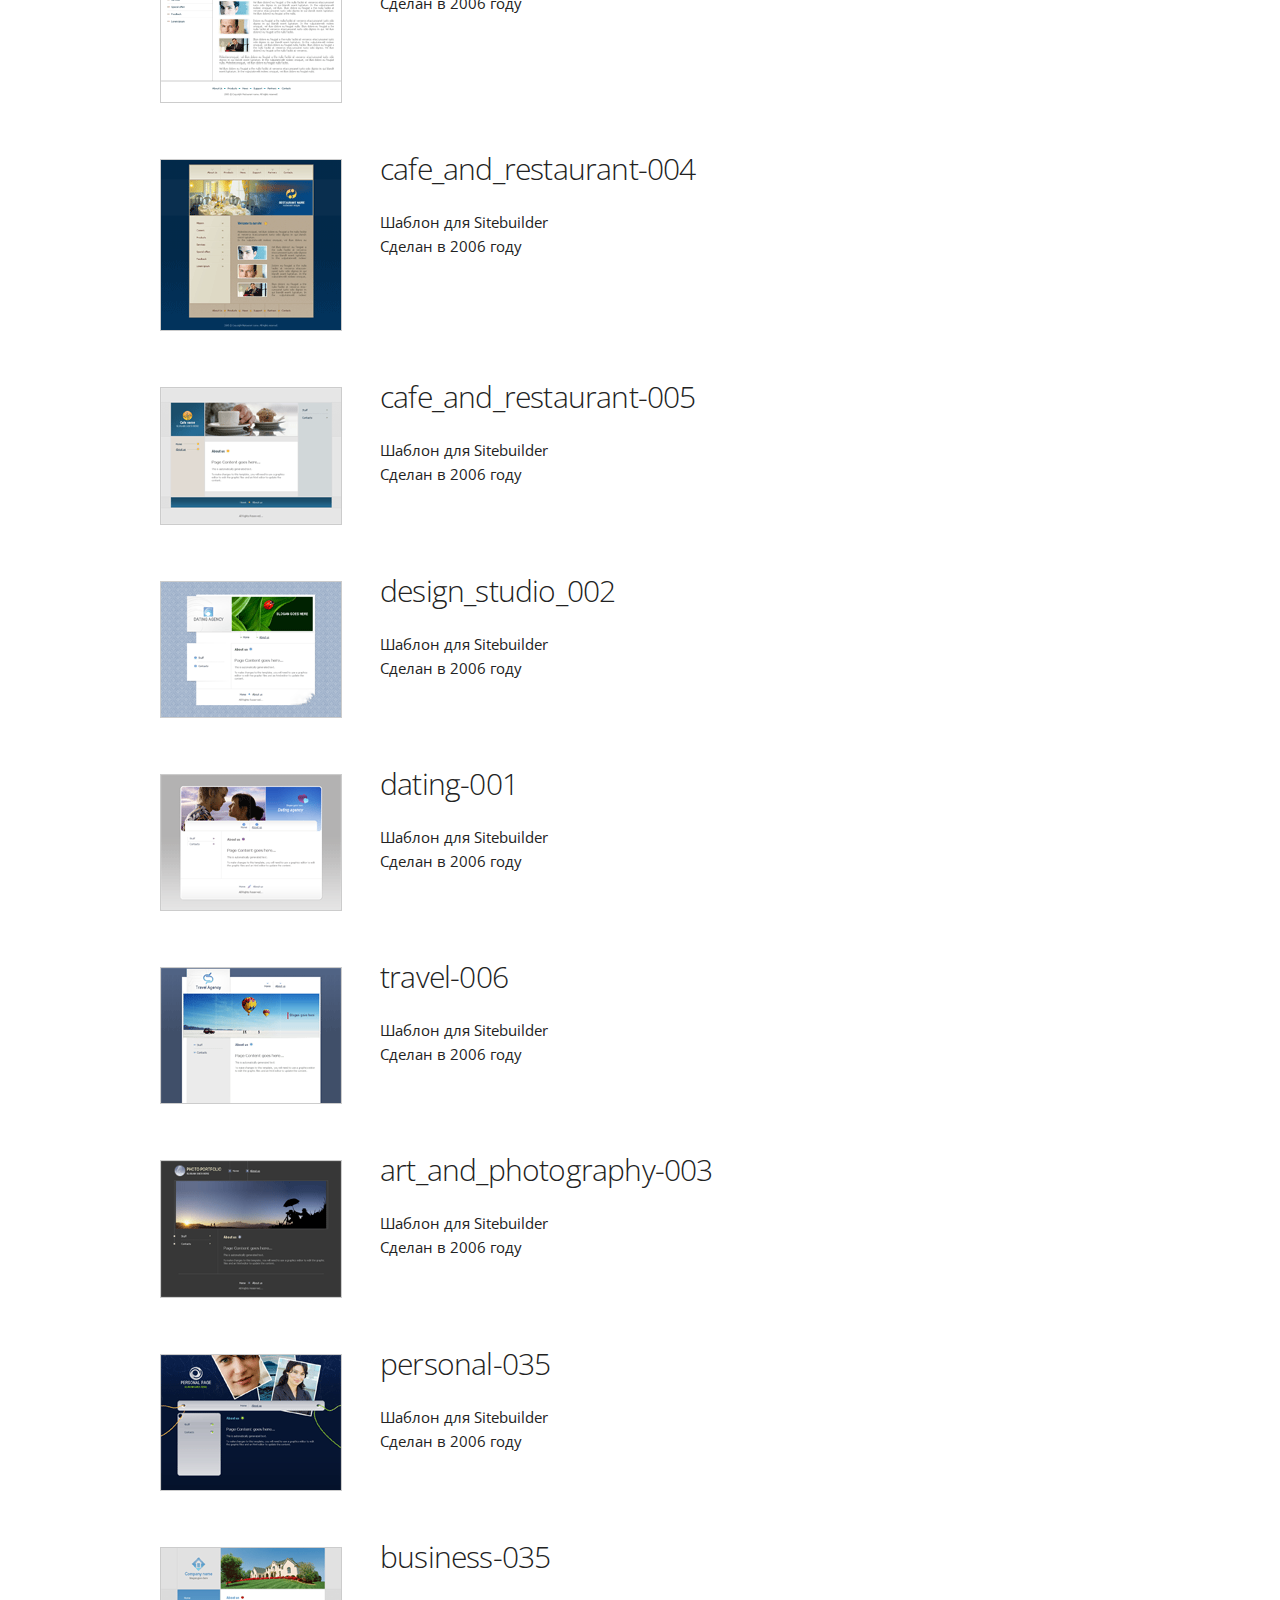
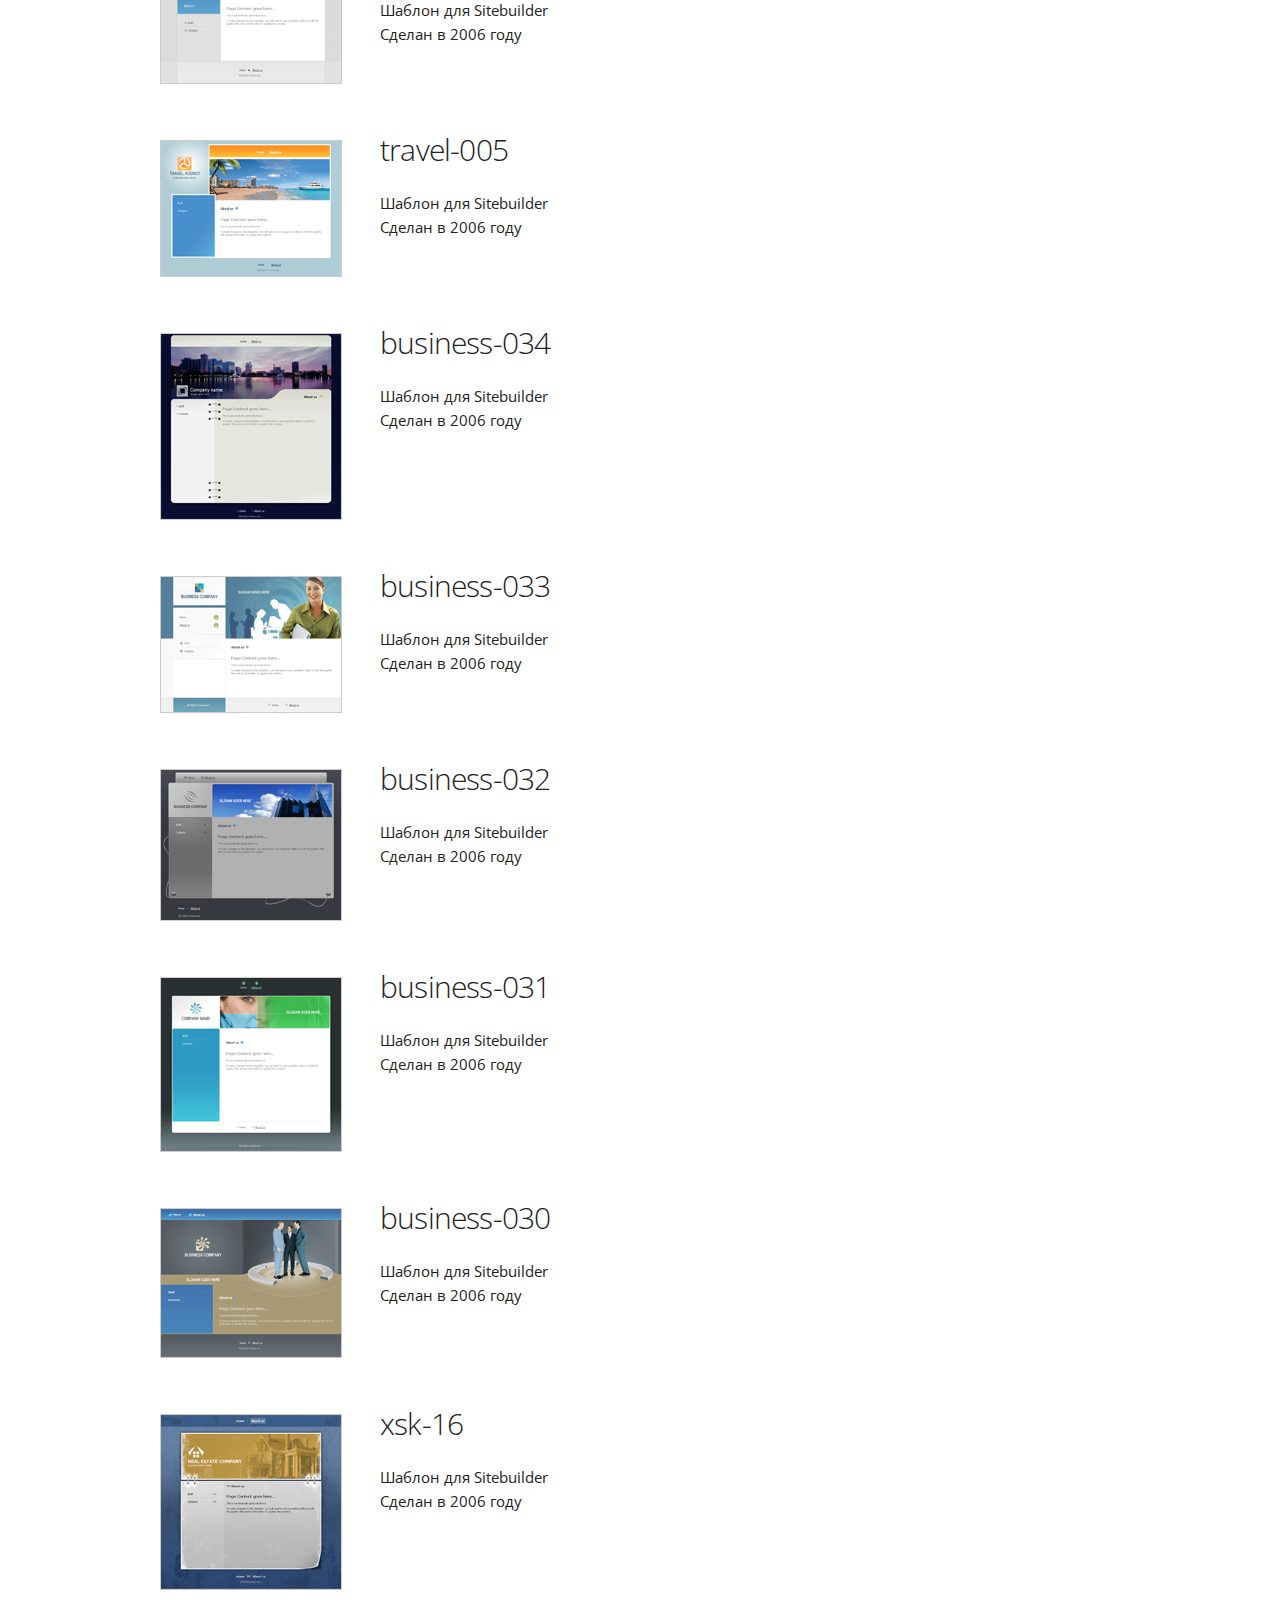
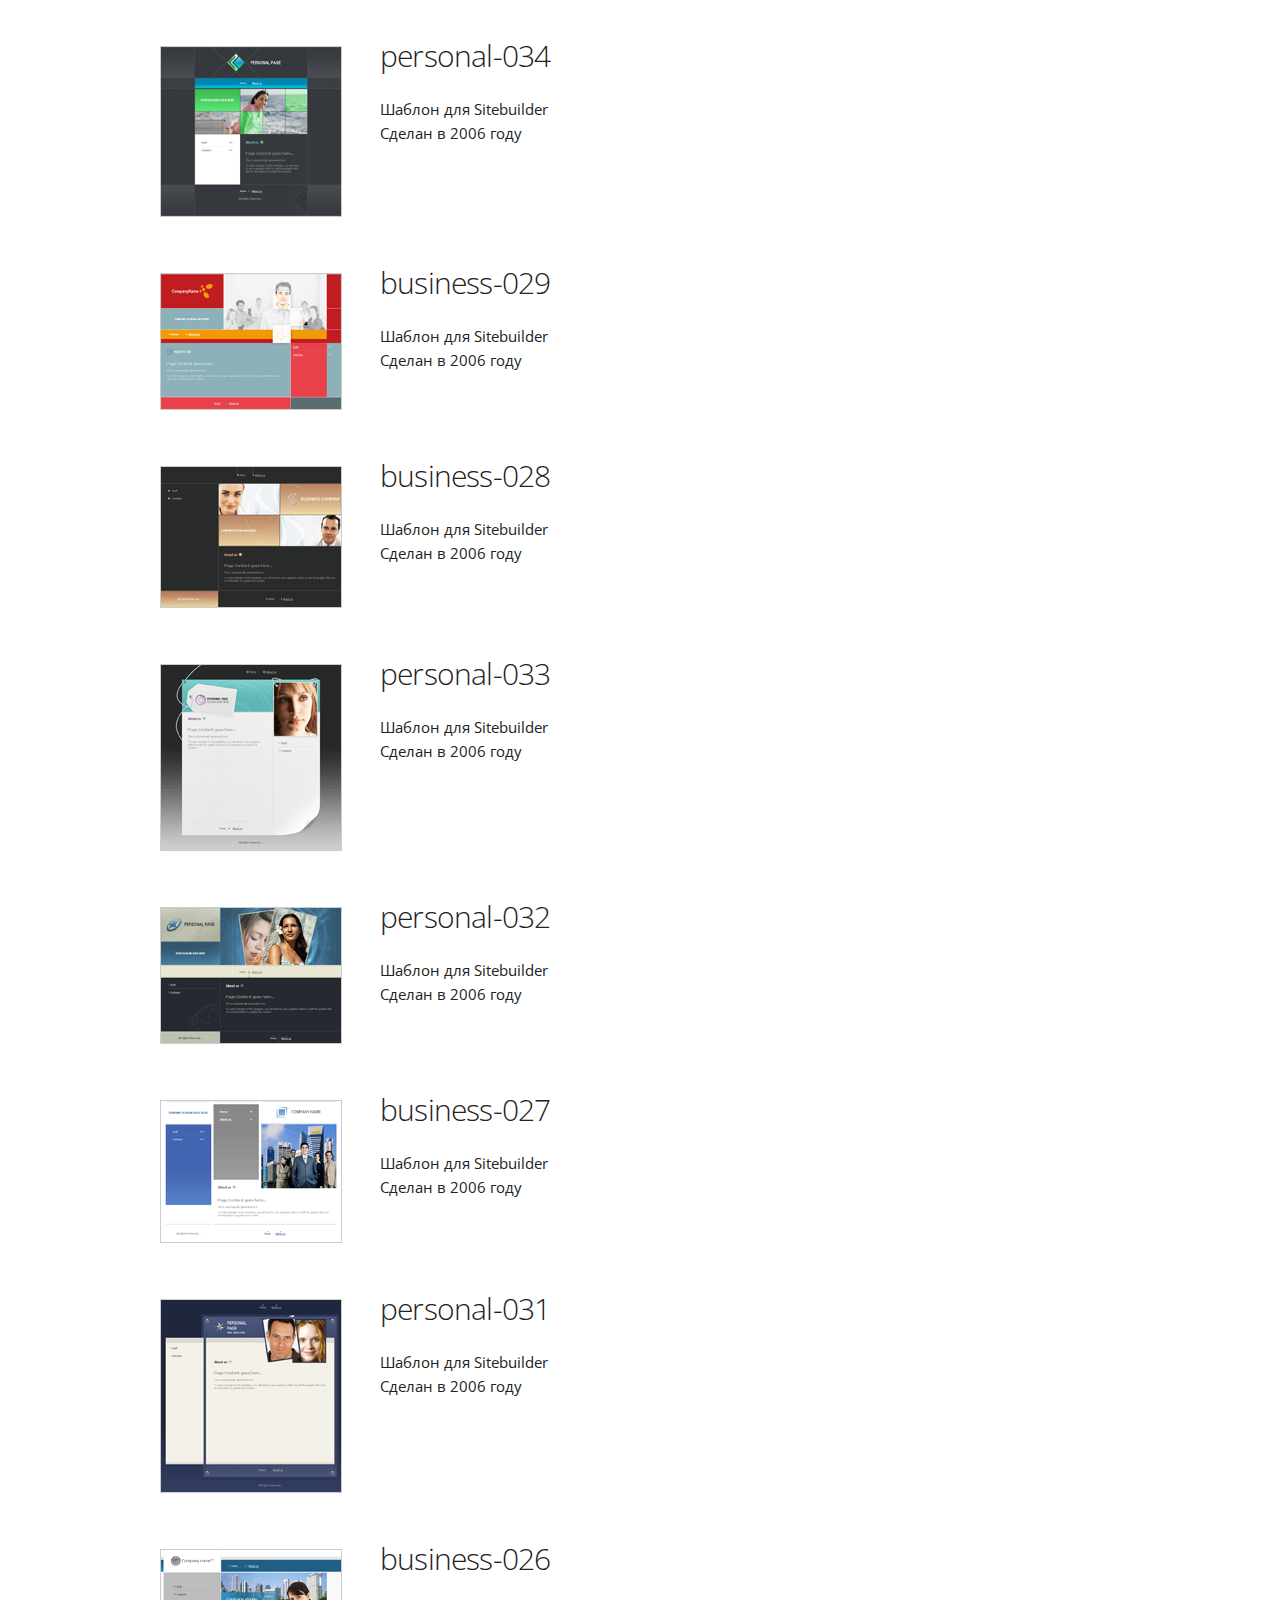
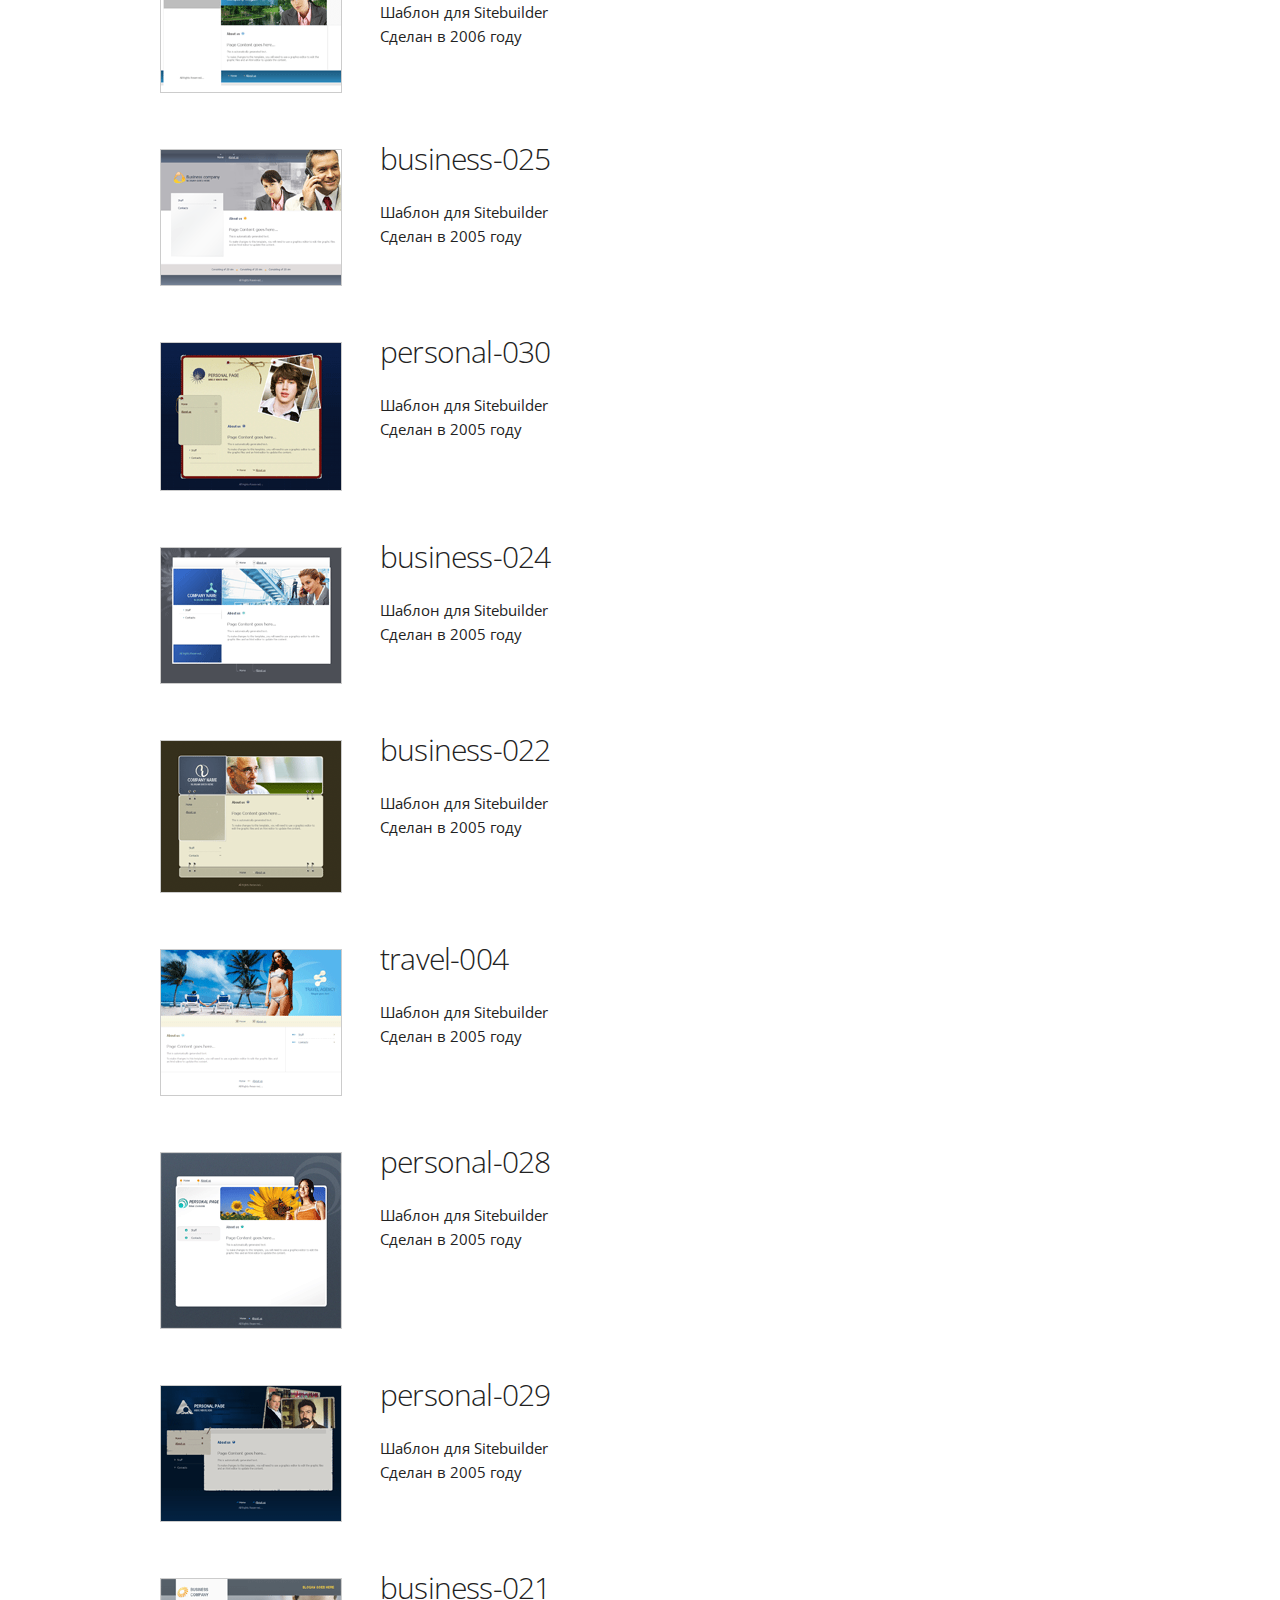
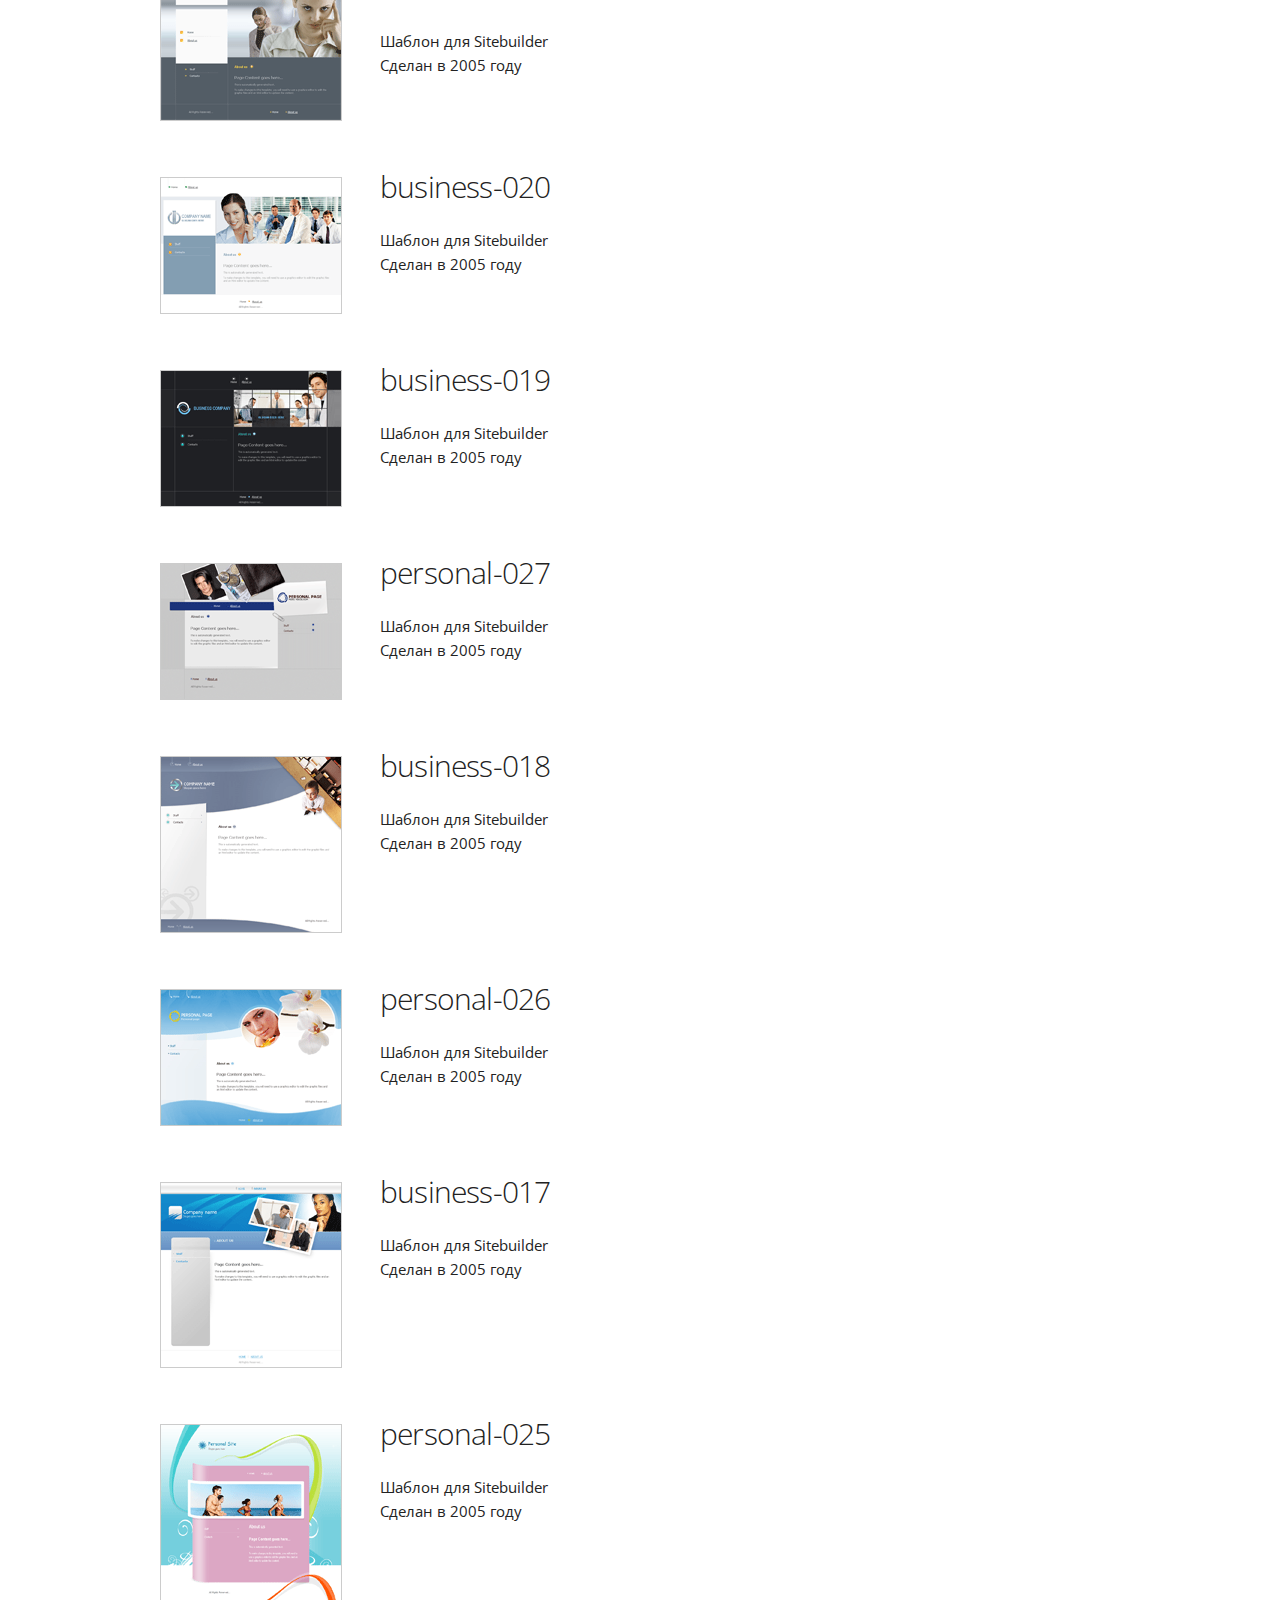
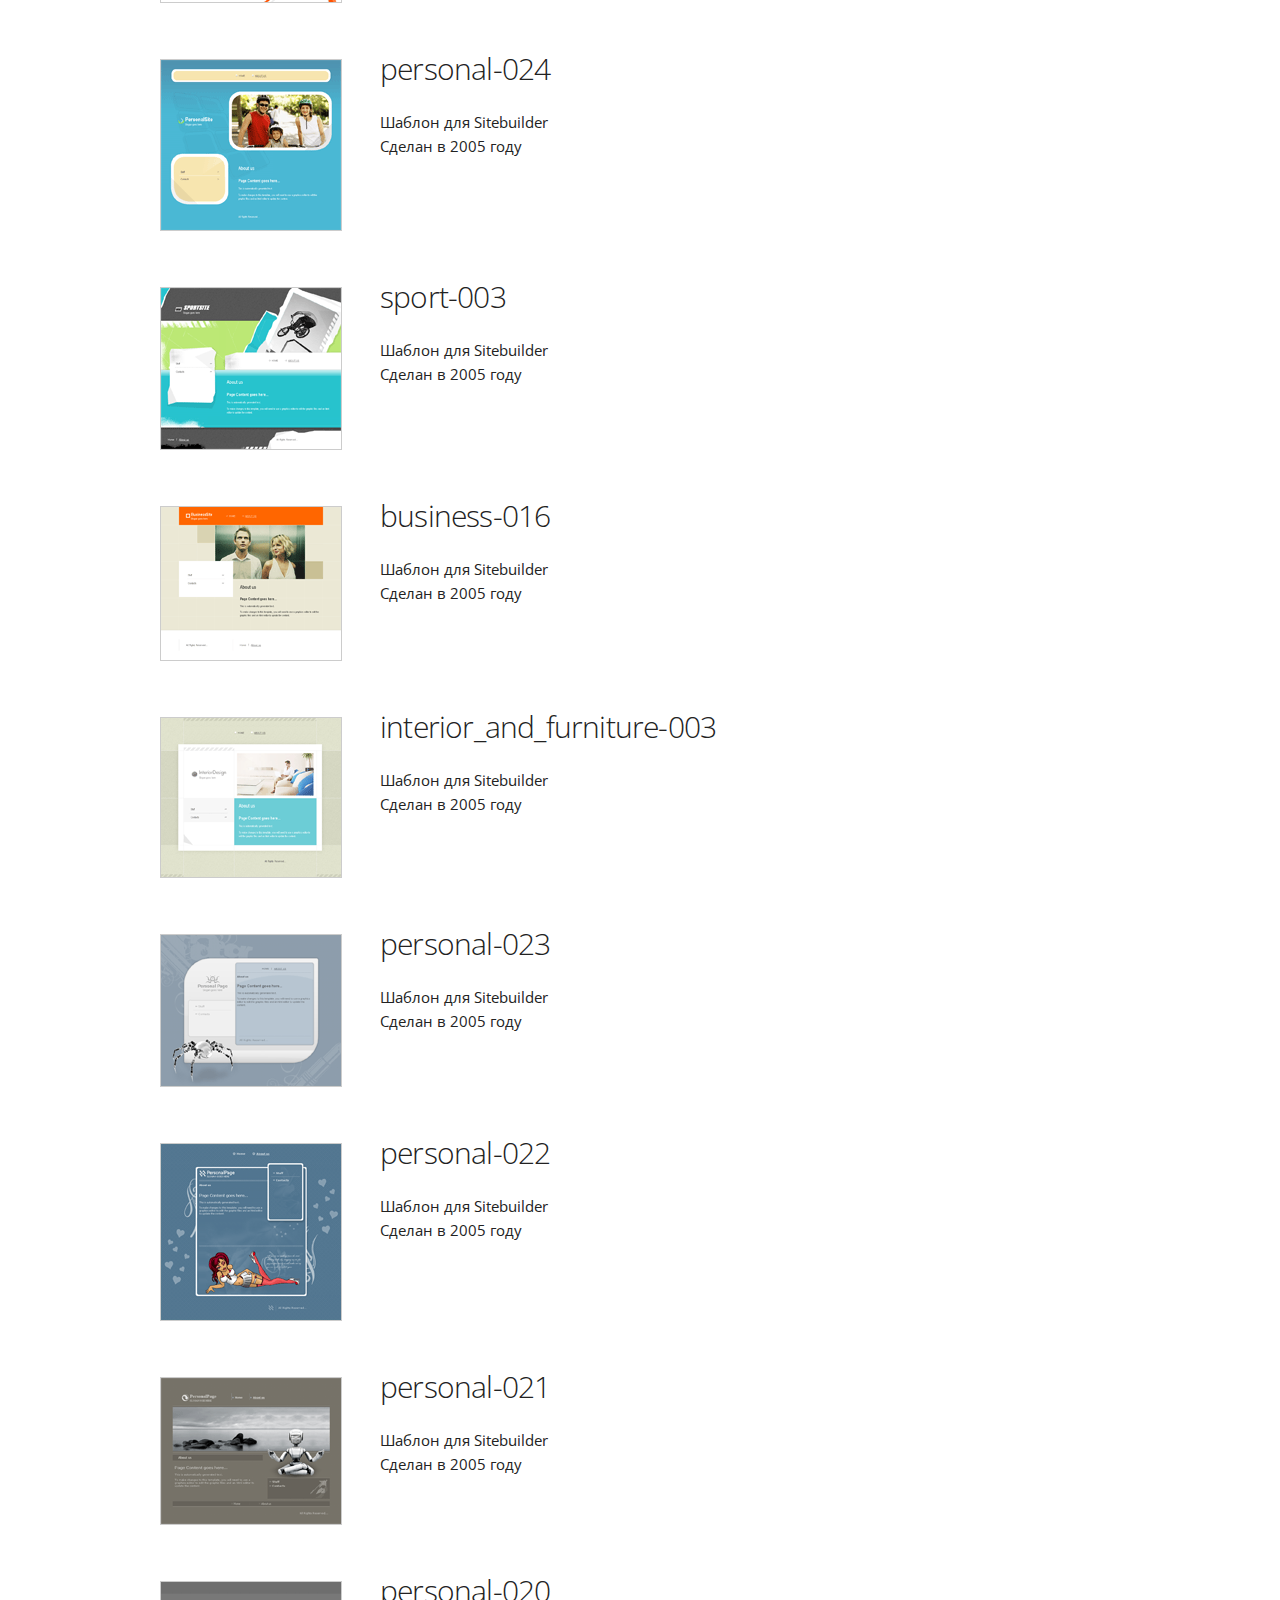
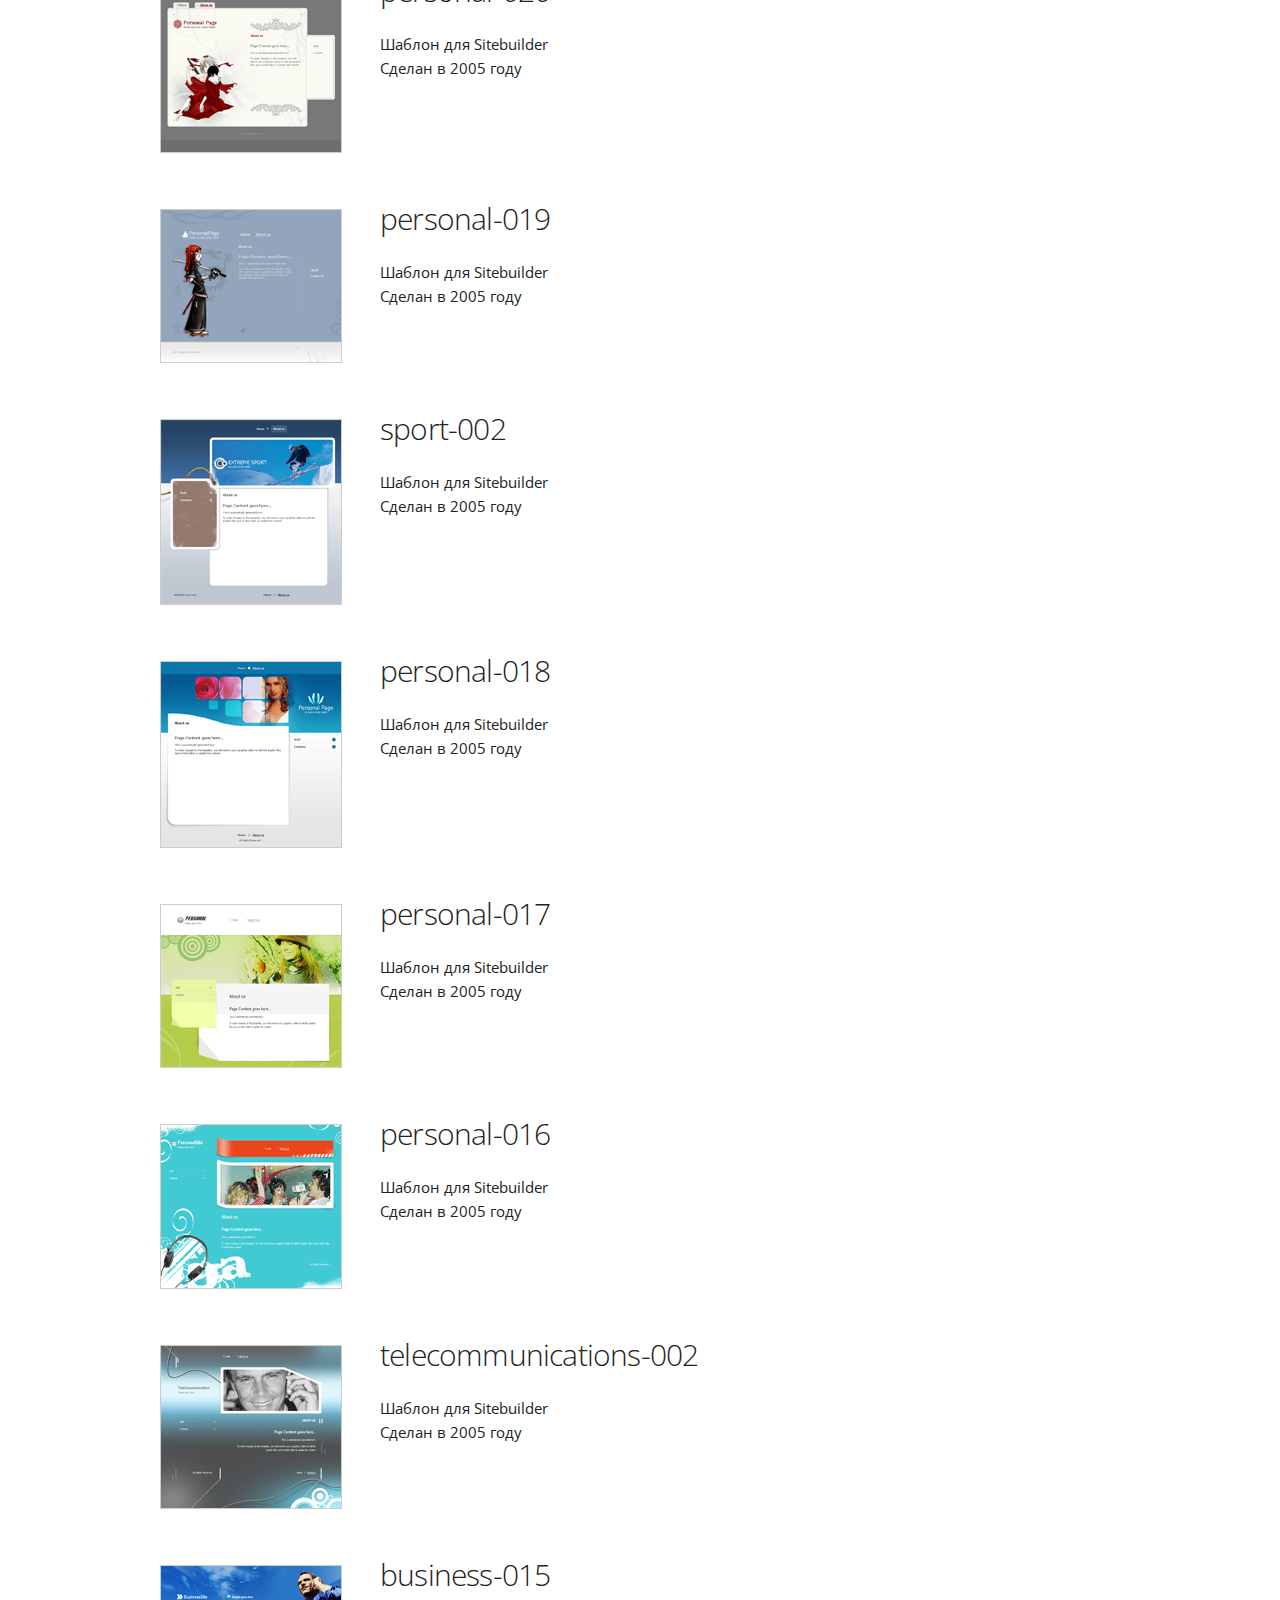
<file: docs/templates/index.html>
<!doctype html>
<html lang="ru">
<head>
    <meta http-equiv="Content-type" content="text/html; charset=utf-8">
    <title>Портфолио - Шаблоны</title>
    <meta name="viewport" content="width=device-width, initial-scale=1.0"/>
    <link rel="stylesheet" href="../css/main.css">
    <script defer src="../js/common.js" type="module"></script>
    <script defer src="page.js" type="module"></script>
</head>

<body>
<header></header>

<div class="container">
    <h3>Шаблоны</h3>
    <div id="items"></div>
</div>
</body>
</html>
</file>
<file: docs/css/main.css>
@import 'normalize.css';
@import 'skeleton.css';
@import '//fonts.googleapis.com/css?family=Open+Sans:300,400,600&amp;subset=cyrillic';


h1 { cursor: pointer }
.mt0 { margin-top: 0 }

.row-block {
    display: flex;
    margin-bottom: 40px;
}

.image-block {
    width: 180px;
    padding-top: 10px;
}

.image-block img {
    border: 1px solid #ccc;
}

.description-block {
    padding-left: 40px;
}

.description-block h3 {
    margin-top: 0;
}
</file>
